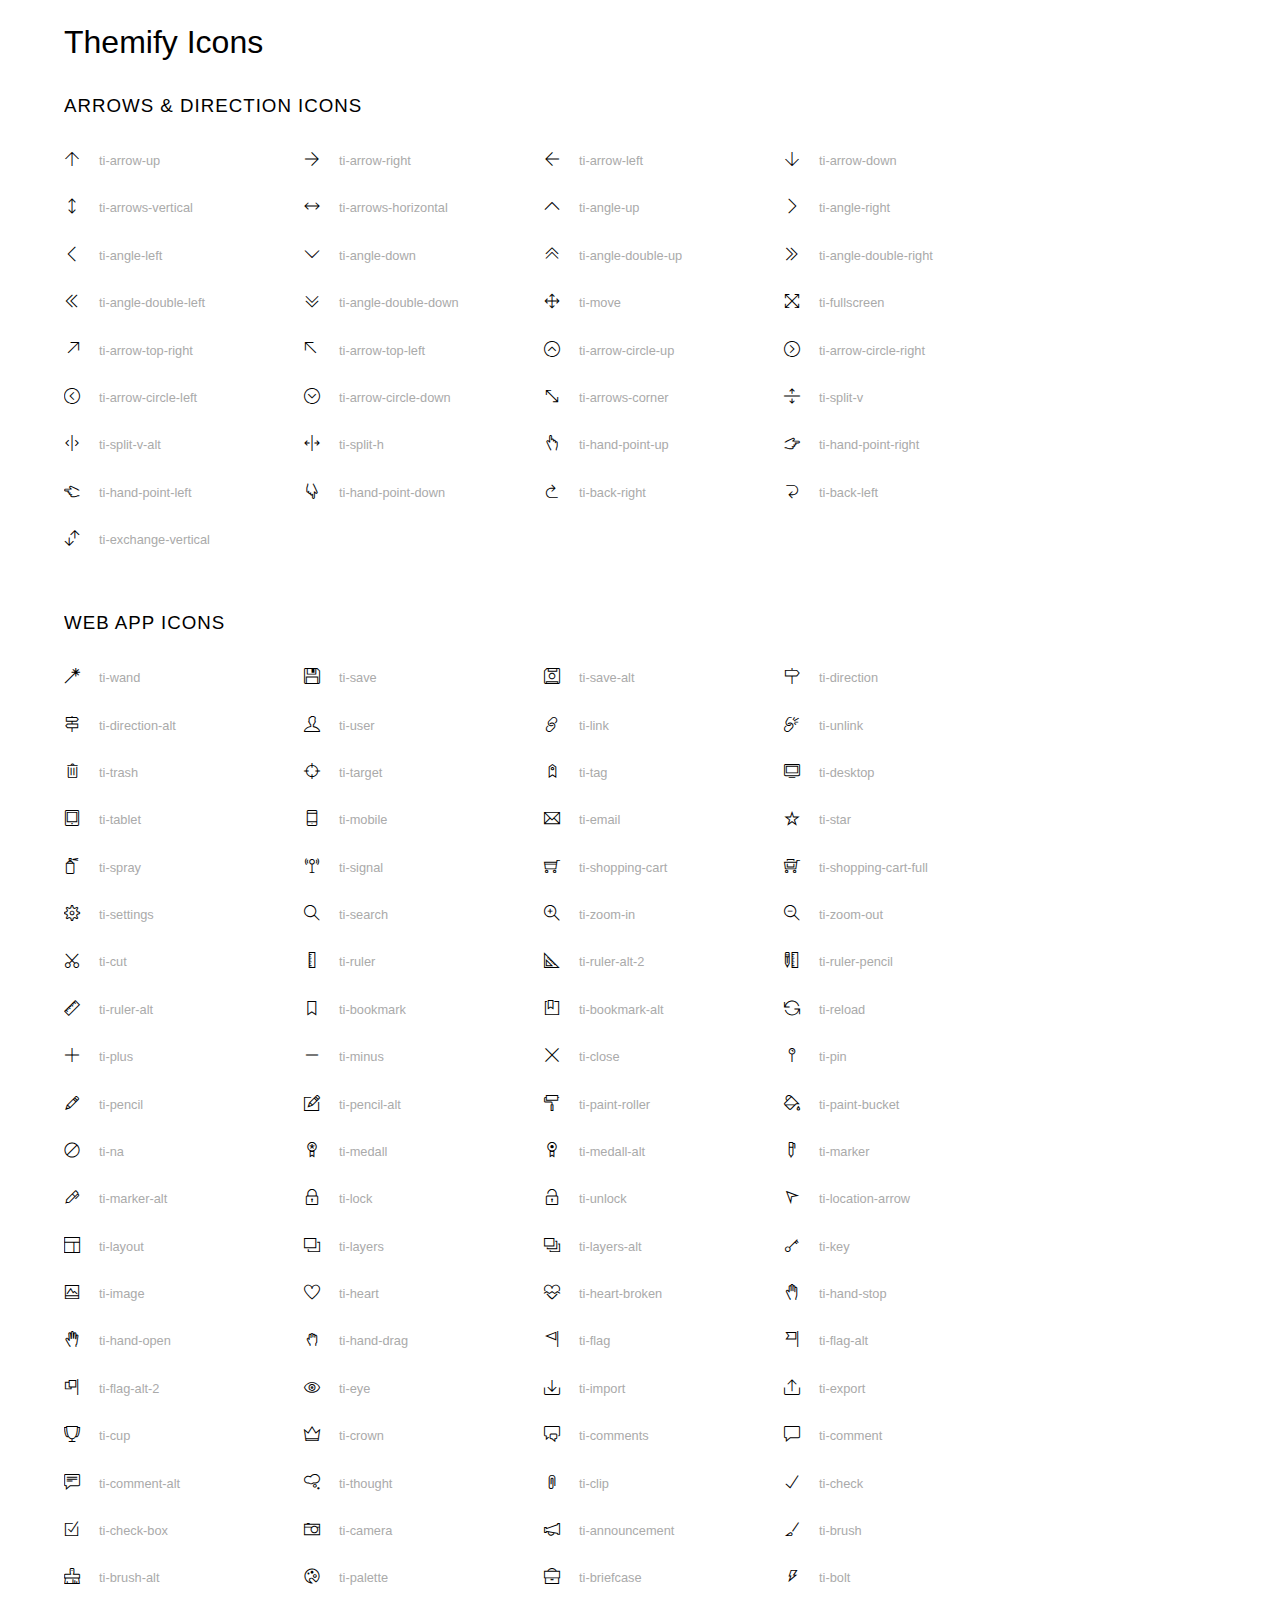
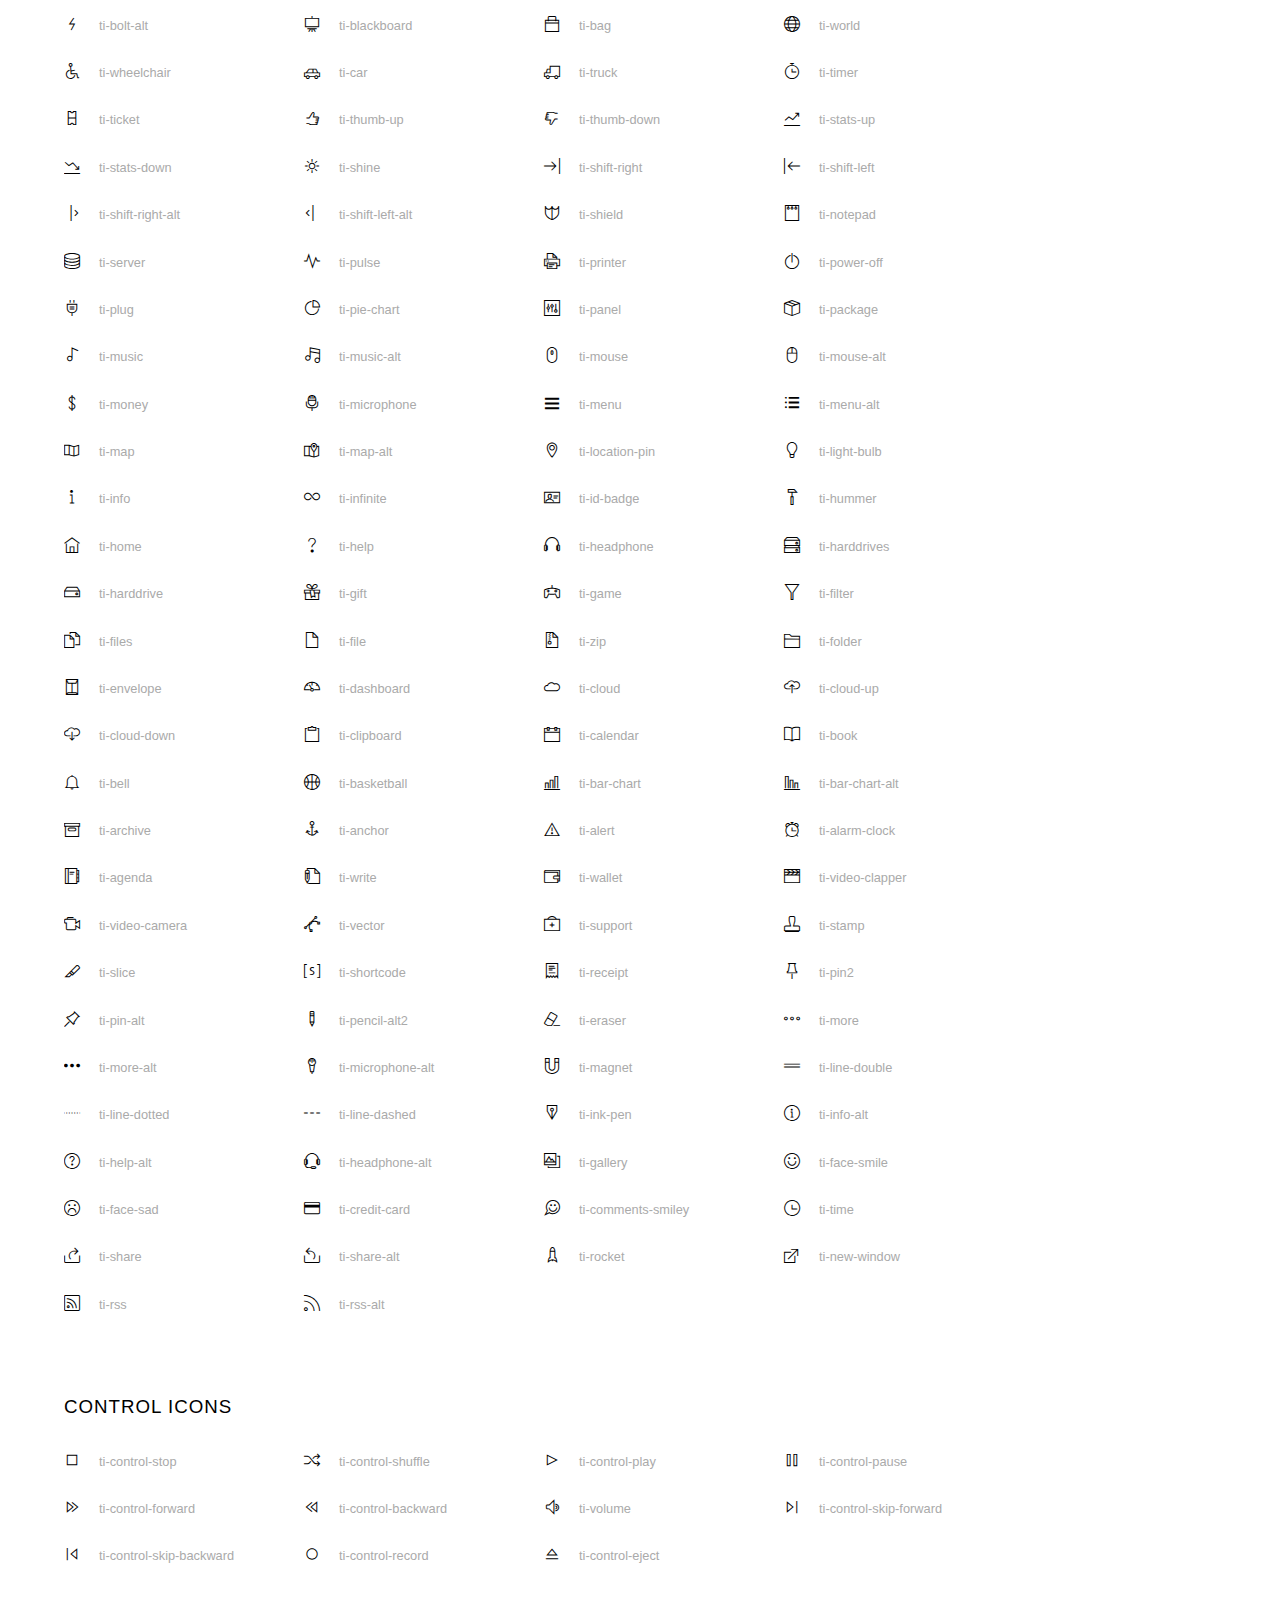
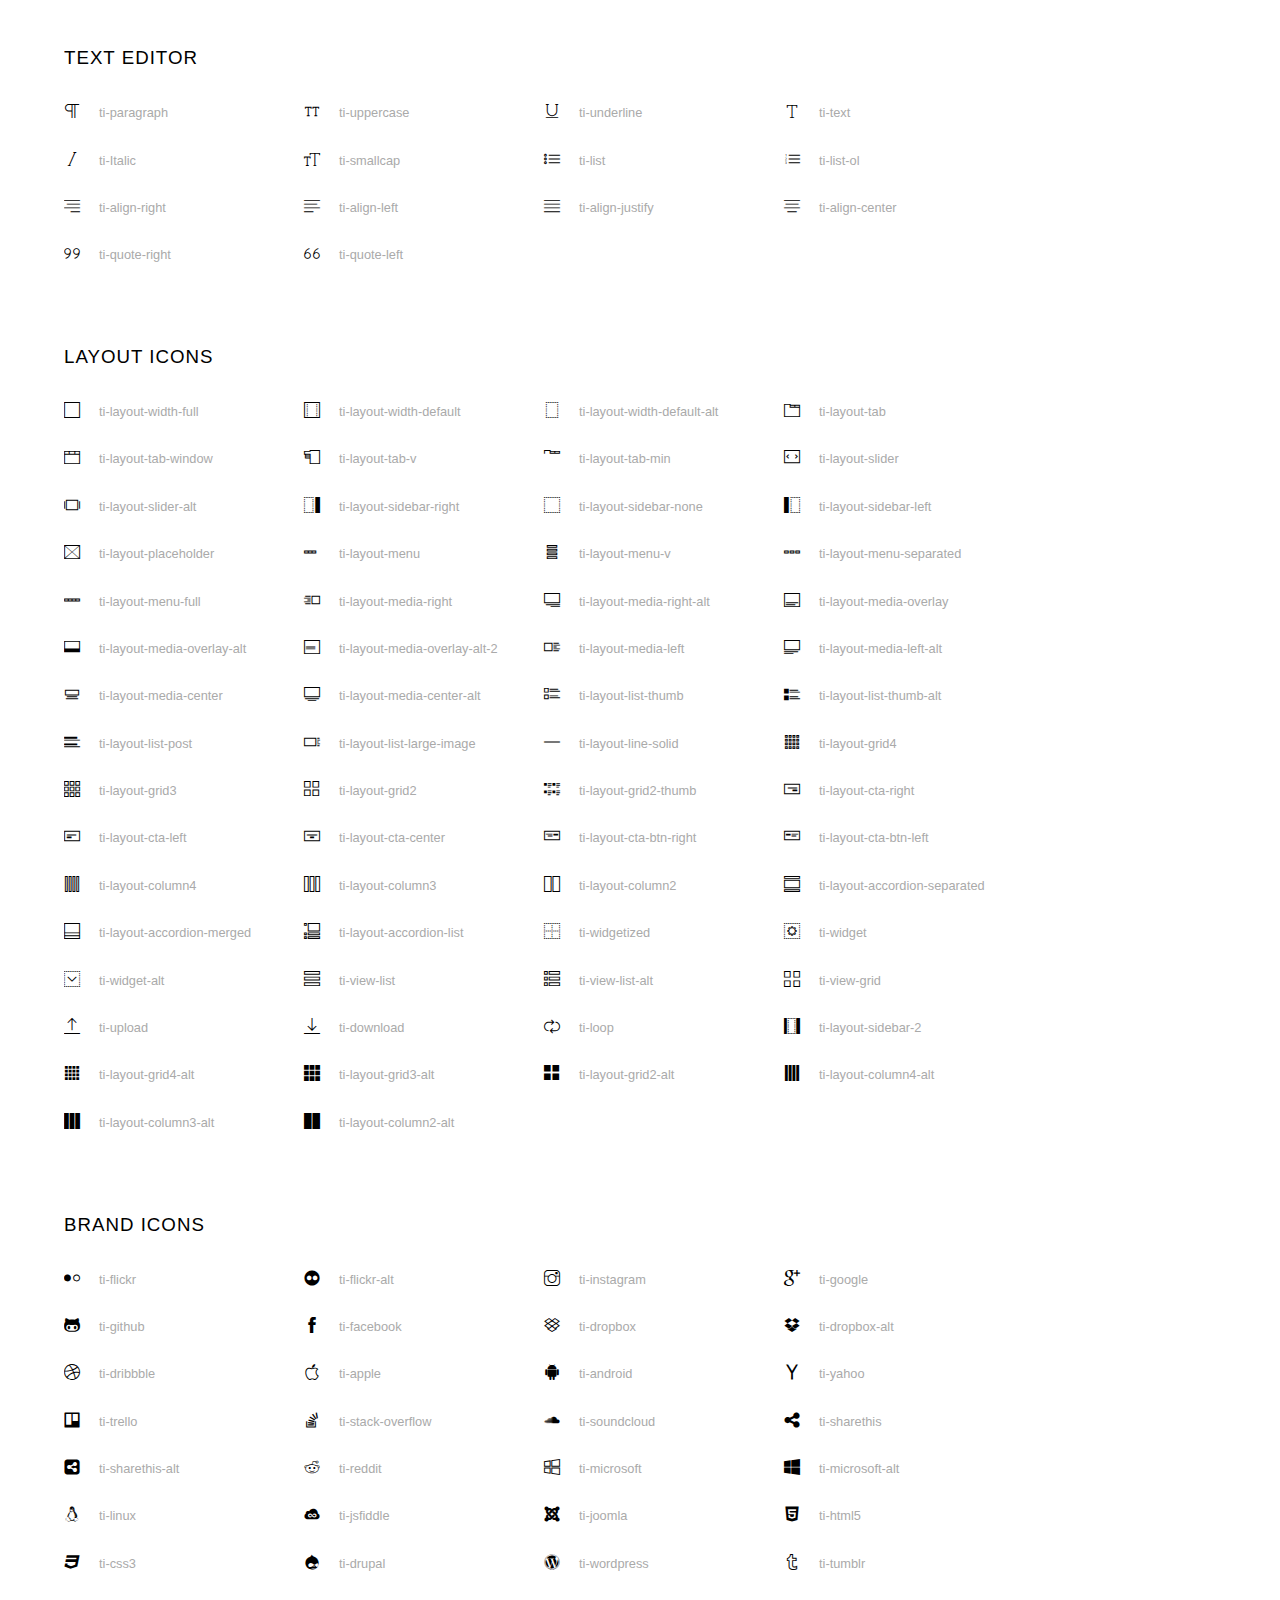
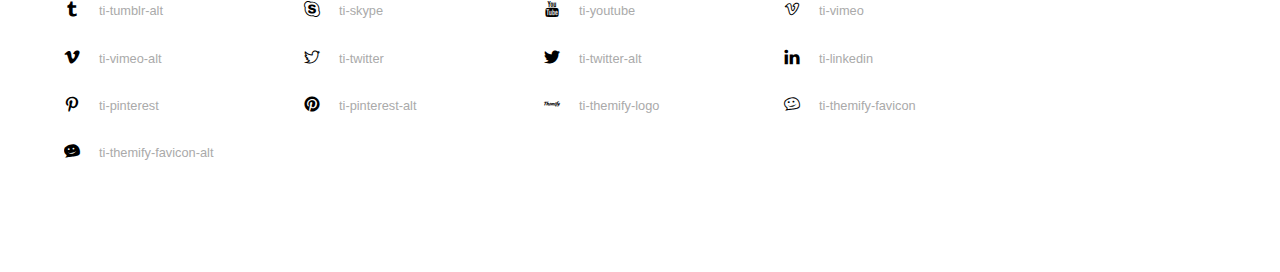
<file: front end/w3-theband/fonts/themify-icons-font/themify-icons/index.html>
<!doctype html>
<html>
<head>
	<meta charset="utf-8">
	<title>Themify Icon Font</title>
	<meta name="viewport" content="width=device-width">
	<link rel="stylesheet" href="demo-files/demo.css">
	<link rel="stylesheet" href="themify-icons.css">
	<!--[if lt IE 8]><!-->
	<link rel="stylesheet" href="ie7/ie7.css">
	<!--<![endif]-->
</head>
<body>
	<h1>Themify Icons</h1>

	<div class="icon-section">

		<div class="icon-section">
			<h3>Arrows &amp; Direction Icons </h3>

			<div class="icon-container">
				<span class="ti-arrow-up"></span><span class="icon-name"> ti-arrow-up</span>
			</div>
			<div class="icon-container">
				<span class="ti-arrow-right"></span><span class="icon-name"> ti-arrow-right</span>
			</div>
			<div class="icon-container">
				<span class="ti-arrow-left"></span><span class="icon-name"> ti-arrow-left</span>
			</div>
			<div class="icon-container">
				<span class="ti-arrow-down"></span><span class="icon-name"> ti-arrow-down</span>
			</div>
			<div class="icon-container">
				<span class="ti-arrows-vertical"></span><span class="icon-name"> ti-arrows-vertical</span>
			</div>
			<div class="icon-container">
				<span class="ti-arrows-horizontal"></span><span class="icon-name"> ti-arrows-horizontal</span>
			</div>
			<div class="icon-container">
				<span class="ti-angle-up"></span><span class="icon-name"> ti-angle-up</span>
			</div>
			<div class="icon-container">
				<span class="ti-angle-right"></span><span class="icon-name"> ti-angle-right</span>
			</div>
			<div class="icon-container">
				<span class="ti-angle-left"></span><span class="icon-name"> ti-angle-left</span>
			</div>
			<div class="icon-container">
				<span class="ti-angle-down"></span><span class="icon-name"> ti-angle-down</span>
			</div>	
			<div class="icon-container">
				<span class="ti-angle-double-up"></span><span class="icon-name"> ti-angle-double-up</span>
			</div>
			<div class="icon-container">
				<span class="ti-angle-double-right"></span><span class="icon-name"> ti-angle-double-right</span>
			</div>
			<div class="icon-container">
				<span class="ti-angle-double-left"></span><span class="icon-name"> ti-angle-double-left</span>
			</div>
			<div class="icon-container">
				<span class="ti-angle-double-down"></span><span class="icon-name"> ti-angle-double-down</span>
			</div>					
			<div class="icon-container">
				<span class="ti-move"></span><span class="icon-name"> ti-move</span>
			</div>
			<div class="icon-container">
				<span class="ti-fullscreen"></span><span class="icon-name"> ti-fullscreen</span>
			</div>
			<div class="icon-container">
				<span class="ti-arrow-top-right"></span><span class="icon-name"> ti-arrow-top-right</span>
			</div>
			<div class="icon-container">
				<span class="ti-arrow-top-left"></span><span class="icon-name"> ti-arrow-top-left</span>
			</div>
			<div class="icon-container">
				<span class="ti-arrow-circle-up"></span><span class="icon-name"> ti-arrow-circle-up</span>
			</div>
			<div class="icon-container">
				<span class="ti-arrow-circle-right"></span><span class="icon-name"> ti-arrow-circle-right</span>
			</div>
			<div class="icon-container">
				<span class="ti-arrow-circle-left"></span><span class="icon-name"> ti-arrow-circle-left</span>
			</div>
			<div class="icon-container">
				<span class="ti-arrow-circle-down"></span><span class="icon-name"> ti-arrow-circle-down</span>
			</div>
			<div class="icon-container">
				<span class="ti-arrows-corner"></span><span class="icon-name"> ti-arrows-corner</span>
			</div>
			<div class="icon-container">
				<span class="ti-split-v"></span><span class="icon-name"> ti-split-v</span>
			</div>

			<div class="icon-container">
				<span class="ti-split-v-alt"></span><span class="icon-name"> ti-split-v-alt</span>
			</div>
			<div class="icon-container">
				<span class="ti-split-h"></span><span class="icon-name"> ti-split-h</span>
			</div>
			<div class="icon-container">
				<span class="ti-hand-point-up"></span><span class="icon-name"> ti-hand-point-up</span>
			</div>
			<div class="icon-container">
				<span class="ti-hand-point-right"></span><span class="icon-name"> ti-hand-point-right</span>
			</div>
			<div class="icon-container">
				<span class="ti-hand-point-left"></span><span class="icon-name"> ti-hand-point-left</span>
			</div>
			<div class="icon-container">
				<span class="ti-hand-point-down"></span><span class="icon-name"> ti-hand-point-down</span>
			</div>
			<div class="icon-container">
				<span class="ti-back-right"></span><span class="icon-name"> ti-back-right</span>
			</div>
			<div class="icon-container">
				<span class="ti-back-left"></span><span class="icon-name"> ti-back-left</span>
			</div>
			<div class="icon-container">
				<span class="ti-exchange-vertical"></span><span class="icon-name"> ti-exchange-vertical</span>
			</div>

		</div> <!-- Arrows Icons -->



		<h3>Web App Icons</h3>
		
		<div class="icon-section">

			<div class="icon-container">
				<span class="ti-wand"></span><span class="icon-name"> ti-wand</span>
			</div>
			<div class="icon-container">
				<span class="ti-save"></span><span class="icon-name"> ti-save</span>
			</div>
			<div class="icon-container">
				<span class="ti-save-alt"></span><span class="icon-name"> ti-save-alt</span>
			</div>

			<div class="icon-container">
				<span class="ti-direction"></span><span class="icon-name"> ti-direction</span>
			</div>
			<div class="icon-container">
				<span class="ti-direction-alt"></span><span class="icon-name"> ti-direction-alt</span>
			</div>
			<div class="icon-container">
				<span class="ti-user"></span><span class="icon-name"> ti-user</span>
			</div>
			<div class="icon-container">
				<span class="ti-link"></span><span class="icon-name"> ti-link</span>
			</div>
			<div class="icon-container">
				<span class="ti-unlink"></span><span class="icon-name"> ti-unlink</span>
			</div>
			<div class="icon-container">
				<span class="ti-trash"></span><span class="icon-name"> ti-trash</span>
			</div>
			<div class="icon-container">
				<span class="ti-target"></span><span class="icon-name"> ti-target</span>
			</div>
			<div class="icon-container">
				<span class="ti-tag"></span><span class="icon-name"> ti-tag</span>
			</div>
			<div class="icon-container">
				<span class="ti-desktop"></span><span class="icon-name"> ti-desktop</span>
			</div>
			<div class="icon-container">
				<span class="ti-tablet"></span><span class="icon-name"> ti-tablet</span>
			</div>
			<div class="icon-container">
				<span class="ti-mobile"></span><span class="icon-name"> ti-mobile</span>
			</div>
			<div class="icon-container">
				<span class="ti-email"></span><span class="icon-name"> ti-email</span>
			</div>	
			<div class="icon-container">
				<span class="ti-star"></span><span class="icon-name"> ti-star</span>
			</div>
			<div class="icon-container">
				<span class="ti-spray"></span><span class="icon-name"> ti-spray</span>
			</div>
			<div class="icon-container">
				<span class="ti-signal"></span><span class="icon-name"> ti-signal</span>
			</div>
			<div class="icon-container">
				<span class="ti-shopping-cart"></span><span class="icon-name"> ti-shopping-cart</span>
			</div>
			<div class="icon-container">
				<span class="ti-shopping-cart-full"></span><span class="icon-name"> ti-shopping-cart-full</span>
			</div>
			<div class="icon-container">
				<span class="ti-settings"></span><span class="icon-name"> ti-settings</span>
			</div>
			<div class="icon-container">
				<span class="ti-search"></span><span class="icon-name"> ti-search</span>
			</div>
			<div class="icon-container">
				<span class="ti-zoom-in"></span><span class="icon-name"> ti-zoom-in</span>
			</div>
			<div class="icon-container">
				<span class="ti-zoom-out"></span><span class="icon-name"> ti-zoom-out</span>
			</div>
			<div class="icon-container">
				<span class="ti-cut"></span><span class="icon-name"> ti-cut</span>
			</div>
			<div class="icon-container">
				<span class="ti-ruler"></span><span class="icon-name"> ti-ruler</span>
			</div>
			<div class="icon-container">
				<span class="ti-ruler-alt-2"></span><span class="icon-name"> ti-ruler-alt-2</span>
			</div>			
			<div class="icon-container">
				<span class="ti-ruler-pencil"></span><span class="icon-name"> ti-ruler-pencil</span>
			</div>
			<div class="icon-container">
				<span class="ti-ruler-alt"></span><span class="icon-name"> ti-ruler-alt</span>
			</div>
			<div class="icon-container">
				<span class="ti-bookmark"></span><span class="icon-name"> ti-bookmark</span>
			</div>
			<div class="icon-container">
				<span class="ti-bookmark-alt"></span><span class="icon-name"> ti-bookmark-alt</span>
			</div>
			<div class="icon-container">
				<span class="ti-reload"></span><span class="icon-name"> ti-reload</span>
			</div>
			<div class="icon-container">
				<span class="ti-plus"></span><span class="icon-name"> ti-plus</span>
			</div>
			<div class="icon-container">
				<span class="ti-minus"></span><span class="icon-name"> ti-minus</span>
			</div>
			<div class="icon-container">
				<span class="ti-close"></span><span class="icon-name"> ti-close</span>
			</div>			
			<div class="icon-container">
				<span class="ti-pin"></span><span class="icon-name"> ti-pin</span>
			</div>
			<div class="icon-container">
				<span class="ti-pencil"></span><span class="icon-name"> ti-pencil</span>
			</div>
					
		  	<div class="icon-container">
				<span class="ti-pencil-alt"></span><span class="icon-name"> ti-pencil-alt</span>
			</div>
			<div class="icon-container">
				<span class="ti-paint-roller"></span><span class="icon-name"> ti-paint-roller</span>
			</div>
			<div class="icon-container">
				<span class="ti-paint-bucket"></span><span class="icon-name"> ti-paint-bucket</span>
			</div>
			<div class="icon-container">
				<span class="ti-na"></span><span class="icon-name"> ti-na</span>
			</div>
			<div class="icon-container">
				<span class="ti-medall"></span><span class="icon-name"> ti-medall</span>
			</div>
			<div class="icon-container">
				<span class="ti-medall-alt"></span><span class="icon-name"> ti-medall-alt</span>
			</div>
			<div class="icon-container">
				<span class="ti-marker"></span><span class="icon-name"> ti-marker</span>
			</div>
			<div class="icon-container">
				<span class="ti-marker-alt"></span><span class="icon-name"> ti-marker-alt</span>
			</div>

			<div class="icon-container">
				<span class="ti-lock"></span><span class="icon-name"> ti-lock</span>
			</div>
			<div class="icon-container">
				<span class="ti-unlock"></span><span class="icon-name"> ti-unlock</span>
			</div>
			<div class="icon-container">
				<span class="ti-location-arrow"></span><span class="icon-name"> ti-location-arrow</span>
			</div>
			<div class="icon-container">
				<span class="ti-layout"></span><span class="icon-name"> ti-layout</span>
			</div>
			<div class="icon-container">
				<span class="ti-layers"></span><span class="icon-name"> ti-layers</span>
			</div>
			<div class="icon-container">
				<span class="ti-layers-alt"></span><span class="icon-name"> ti-layers-alt</span>
			</div>
			<div class="icon-container">
				<span class="ti-key"></span><span class="icon-name"> ti-key</span>
			</div>
			<div class="icon-container">
				<span class="ti-image"></span><span class="icon-name"> ti-image</span>
			</div>
			<div class="icon-container">
				<span class="ti-heart"></span><span class="icon-name"> ti-heart</span>
			</div>
			<div class="icon-container">
				<span class="ti-heart-broken"></span><span class="icon-name"> ti-heart-broken</span>
			</div>
			<div class="icon-container">
				<span class="ti-hand-stop"></span><span class="icon-name"> ti-hand-stop</span>
			</div>
			<div class="icon-container">
				<span class="ti-hand-open"></span><span class="icon-name"> ti-hand-open</span>
			</div>
			<div class="icon-container">
				<span class="ti-hand-drag"></span><span class="icon-name"> ti-hand-drag</span>
			</div>
			<div class="icon-container">
				<span class="ti-flag"></span><span class="icon-name"> ti-flag</span>
			</div>
			<div class="icon-container">
				<span class="ti-flag-alt"></span><span class="icon-name"> ti-flag-alt</span>
			</div>
			<div class="icon-container">
				<span class="ti-flag-alt-2"></span><span class="icon-name"> ti-flag-alt-2</span>
			</div>
			<div class="icon-container">
				<span class="ti-eye"></span><span class="icon-name"> ti-eye</span>
			</div>
			<div class="icon-container">
				<span class="ti-import"></span><span class="icon-name"> ti-import</span>
			</div>			
			<div class="icon-container">
				<span class="ti-export"></span><span class="icon-name"> ti-export</span>
			</div>
			<div class="icon-container">
				<span class="ti-cup"></span><span class="icon-name"> ti-cup</span>
			</div>
			<div class="icon-container">
				<span class="ti-crown"></span><span class="icon-name"> ti-crown</span>
			</div>
			<div class="icon-container">
				<span class="ti-comments"></span><span class="icon-name"> ti-comments</span>
			</div>
			<div class="icon-container">
				<span class="ti-comment"></span><span class="icon-name"> ti-comment</span>
			</div>
			<div class="icon-container">
				<span class="ti-comment-alt"></span><span class="icon-name"> ti-comment-alt</span>
			</div>
			<div class="icon-container">
				<span class="ti-thought"></span><span class="icon-name"> ti-thought</span>
			</div>			
			<div class="icon-container">
				<span class="ti-clip"></span><span class="icon-name"> ti-clip</span>
			</div>

			<div class="icon-container">
				<span class="ti-check"></span><span class="icon-name"> ti-check</span>
			</div>
			<div class="icon-container">
				<span class="ti-check-box"></span><span class="icon-name"> ti-check-box</span>
			</div>
			<div class="icon-container">
				<span class="ti-camera"></span><span class="icon-name"> ti-camera</span>
			</div>
			<div class="icon-container">
				<span class="ti-announcement"></span><span class="icon-name"> ti-announcement</span>
			</div>
			<div class="icon-container">
				<span class="ti-brush"></span><span class="icon-name"> ti-brush</span>
			</div>
			<div class="icon-container">
				<span class="ti-brush-alt"></span><span class="icon-name"> ti-brush-alt</span>
			</div>
			<div class="icon-container">
				<span class="ti-palette"></span><span class="icon-name"> ti-palette</span>
			</div>			
			<div class="icon-container">
				<span class="ti-briefcase"></span><span class="icon-name"> ti-briefcase</span>
			</div>
			<div class="icon-container">
				<span class="ti-bolt"></span><span class="icon-name"> ti-bolt</span>
			</div>
			<div class="icon-container">
				<span class="ti-bolt-alt"></span><span class="icon-name"> ti-bolt-alt</span>
			</div>
			<div class="icon-container">
				<span class="ti-blackboard"></span><span class="icon-name"> ti-blackboard</span>
			</div>
			<div class="icon-container">
				<span class="ti-bag"></span><span class="icon-name"> ti-bag</span>
			</div>
			<div class="icon-container">
				<span class="ti-world"></span><span class="icon-name"> ti-world</span>
			</div>
			<div class="icon-container">
				<span class="ti-wheelchair"></span><span class="icon-name"> ti-wheelchair</span>
			</div>
			<div class="icon-container">
				<span class="ti-car"></span><span class="icon-name"> ti-car</span>
			</div>
			<div class="icon-container">
				<span class="ti-truck"></span><span class="icon-name"> ti-truck</span>
			</div>
			<div class="icon-container">
				<span class="ti-timer"></span><span class="icon-name"> ti-timer</span>
			</div>
			<div class="icon-container">
				<span class="ti-ticket"></span><span class="icon-name"> ti-ticket</span>
			</div>
			<div class="icon-container">
				<span class="ti-thumb-up"></span><span class="icon-name"> ti-thumb-up</span>
			</div>
			<div class="icon-container">
				<span class="ti-thumb-down"></span><span class="icon-name"> ti-thumb-down</span>
			</div>

			<div class="icon-container">
				<span class="ti-stats-up"></span><span class="icon-name"> ti-stats-up</span>
			</div>
			<div class="icon-container">
				<span class="ti-stats-down"></span><span class="icon-name"> ti-stats-down</span>
			</div>
			<div class="icon-container">
				<span class="ti-shine"></span><span class="icon-name"> ti-shine</span>
			</div>
			<div class="icon-container">
				<span class="ti-shift-right"></span><span class="icon-name"> ti-shift-right</span>
			</div>
			<div class="icon-container">
				<span class="ti-shift-left"></span><span class="icon-name"> ti-shift-left</span>
			</div>

			<div class="icon-container">
				<span class="ti-shift-right-alt"></span><span class="icon-name"> ti-shift-right-alt</span>
			</div>
			<div class="icon-container">
				<span class="ti-shift-left-alt"></span><span class="icon-name"> ti-shift-left-alt</span>
			</div>
			<div class="icon-container">
				<span class="ti-shield"></span><span class="icon-name"> ti-shield</span>
			</div>
			<div class="icon-container">
				<span class="ti-notepad"></span><span class="icon-name"> ti-notepad</span>
			</div>
			<div class="icon-container">
				<span class="ti-server"></span><span class="icon-name"> ti-server</span>
			</div>

			<div class="icon-container">
				<span class="ti-pulse"></span><span class="icon-name"> ti-pulse</span>
			</div>
			<div class="icon-container">
				<span class="ti-printer"></span><span class="icon-name"> ti-printer</span>
			</div>
			<div class="icon-container">
				<span class="ti-power-off"></span><span class="icon-name"> ti-power-off</span>
			</div>
			<div class="icon-container">
				<span class="ti-plug"></span><span class="icon-name"> ti-plug</span>
			</div>
			<div class="icon-container">
				<span class="ti-pie-chart"></span><span class="icon-name"> ti-pie-chart</span>
			</div>

			<div class="icon-container">
				<span class="ti-panel"></span><span class="icon-name"> ti-panel</span>
			</div>
			<div class="icon-container">
				<span class="ti-package"></span><span class="icon-name"> ti-package</span>
			</div>
			<div class="icon-container">
				<span class="ti-music"></span><span class="icon-name"> ti-music</span>
			</div>
			<div class="icon-container">
				<span class="ti-music-alt"></span><span class="icon-name"> ti-music-alt</span>
			</div>
			<div class="icon-container">
				<span class="ti-mouse"></span><span class="icon-name"> ti-mouse</span>
			</div>
			<div class="icon-container">
				<span class="ti-mouse-alt"></span><span class="icon-name"> ti-mouse-alt</span>
			</div>
			<div class="icon-container">
				<span class="ti-money"></span><span class="icon-name"> ti-money</span>
			</div>
			<div class="icon-container">
				<span class="ti-microphone"></span><span class="icon-name"> ti-microphone</span>
			</div>
			<div class="icon-container">
				<span class="ti-menu"></span><span class="icon-name"> ti-menu</span>
			</div>
			<div class="icon-container">
				<span class="ti-menu-alt"></span><span class="icon-name"> ti-menu-alt</span>
			</div>
			<div class="icon-container">
				<span class="ti-map"></span><span class="icon-name"> ti-map</span>
			</div>
			<div class="icon-container">
				<span class="ti-map-alt"></span><span class="icon-name"> ti-map-alt</span>
			</div>

			<div class="icon-container">
				<span class="ti-location-pin"></span><span class="icon-name"> ti-location-pin</span>
			</div>

			<div class="icon-container">
				<span class="ti-light-bulb"></span><span class="icon-name"> ti-light-bulb</span>
			</div>
			<div class="icon-container">
				<span class="ti-info"></span><span class="icon-name"> ti-info</span>
			</div>
			<div class="icon-container">
				<span class="ti-infinite"></span><span class="icon-name"> ti-infinite</span>
			</div>
			<div class="icon-container">
				<span class="ti-id-badge"></span><span class="icon-name"> ti-id-badge</span>
			</div>
			<div class="icon-container">
				<span class="ti-hummer"></span><span class="icon-name"> ti-hummer</span>
			</div>
			<div class="icon-container">
				<span class="ti-home"></span><span class="icon-name"> ti-home</span>
			</div>
			<div class="icon-container">
				<span class="ti-help"></span><span class="icon-name"> ti-help</span>
			</div>
			<div class="icon-container">
				<span class="ti-headphone"></span><span class="icon-name"> ti-headphone</span>
			</div>
			<div class="icon-container">
				<span class="ti-harddrives"></span><span class="icon-name"> ti-harddrives</span>
			</div>
			<div class="icon-container">
				<span class="ti-harddrive"></span><span class="icon-name"> ti-harddrive</span>
			</div>
			<div class="icon-container">
				<span class="ti-gift"></span><span class="icon-name"> ti-gift</span>
			</div>
			<div class="icon-container">
				<span class="ti-game"></span><span class="icon-name"> ti-game</span>
			</div>
			<div class="icon-container">
				<span class="ti-filter"></span><span class="icon-name"> ti-filter</span>
			</div>
			<div class="icon-container">
				<span class="ti-files"></span><span class="icon-name"> ti-files</span>
			</div>
			<div class="icon-container">
				<span class="ti-file"></span><span class="icon-name"> ti-file</span>
			</div>
			<div class="icon-container">
				<span class="ti-zip"></span><span class="icon-name"> ti-zip</span>
			</div>
			<div class="icon-container">
				<span class="ti-folder"></span><span class="icon-name"> ti-folder</span>
			</div>			
			<div class="icon-container">
				<span class="ti-envelope"></span><span class="icon-name"> ti-envelope</span>
			</div>


			<div class="icon-container">
				<span class="ti-dashboard"></span><span class="icon-name"> ti-dashboard</span>
			</div>
			<div class="icon-container">
				<span class="ti-cloud"></span><span class="icon-name"> ti-cloud</span>
			</div>
			<div class="icon-container">
				<span class="ti-cloud-up"></span><span class="icon-name"> ti-cloud-up</span>
			</div>
			<div class="icon-container">
				<span class="ti-cloud-down"></span><span class="icon-name"> ti-cloud-down</span>
			</div>
			<div class="icon-container">
				<span class="ti-clipboard"></span><span class="icon-name"> ti-clipboard</span>
			</div>
			<div class="icon-container">
				<span class="ti-calendar"></span><span class="icon-name"> ti-calendar</span>
			</div>
			<div class="icon-container">
				<span class="ti-book"></span><span class="icon-name"> ti-book</span>
			</div>
			<div class="icon-container">
				<span class="ti-bell"></span><span class="icon-name"> ti-bell</span>
			</div>
			<div class="icon-container">
				<span class="ti-basketball"></span><span class="icon-name"> ti-basketball</span>
			</div>
			<div class="icon-container">
				<span class="ti-bar-chart"></span><span class="icon-name"> ti-bar-chart</span>
			</div>
			<div class="icon-container">
				<span class="ti-bar-chart-alt"></span><span class="icon-name"> ti-bar-chart-alt</span>
			</div>


			<div class="icon-container">
				<span class="ti-archive"></span><span class="icon-name"> ti-archive</span>
			</div>
			<div class="icon-container">
				<span class="ti-anchor"></span><span class="icon-name"> ti-anchor</span>
			</div>

			<div class="icon-container">
				<span class="ti-alert"></span><span class="icon-name"> ti-alert</span>
			</div>
			<div class="icon-container">
				<span class="ti-alarm-clock"></span><span class="icon-name"> ti-alarm-clock</span>
			</div>
			<div class="icon-container">
				<span class="ti-agenda"></span><span class="icon-name"> ti-agenda</span>
			</div>
			<div class="icon-container">
				<span class="ti-write"></span><span class="icon-name"> ti-write</span>
			</div>

			<div class="icon-container">
				<span class="ti-wallet"></span><span class="icon-name"> ti-wallet</span>
			</div>
			<div class="icon-container">
				<span class="ti-video-clapper"></span><span class="icon-name"> ti-video-clapper</span>
			</div>
			<div class="icon-container">
				<span class="ti-video-camera"></span><span class="icon-name"> ti-video-camera</span>
			</div>
			<div class="icon-container">
				<span class="ti-vector"></span><span class="icon-name"> ti-vector</span>
			</div>

			<div class="icon-container">
				<span class="ti-support"></span><span class="icon-name"> ti-support</span>
			</div>
			<div class="icon-container">
				<span class="ti-stamp"></span><span class="icon-name"> ti-stamp</span>
			</div>
			<div class="icon-container">
				<span class="ti-slice"></span><span class="icon-name"> ti-slice</span>
			</div>
			<div class="icon-container">
				<span class="ti-shortcode"></span><span class="icon-name"> ti-shortcode</span>
			</div>
			<div class="icon-container">
				<span class="ti-receipt"></span><span class="icon-name"> ti-receipt</span>
			</div>
			<div class="icon-container">
				<span class="ti-pin2"></span><span class="icon-name"> ti-pin2</span>
			</div>
			<div class="icon-container">
				<span class="ti-pin-alt"></span><span class="icon-name"> ti-pin-alt</span>
			</div>
			<div class="icon-container">
				<span class="ti-pencil-alt2"></span><span class="icon-name"> ti-pencil-alt2</span>
			</div>
			<div class="icon-container">
				<span class="ti-eraser"></span><span class="icon-name"> ti-eraser</span>
			</div>			
			<div class="icon-container">
				<span class="ti-more"></span><span class="icon-name"> ti-more</span>
			</div>
			<div class="icon-container">
				<span class="ti-more-alt"></span><span class="icon-name"> ti-more-alt</span>
			</div>
			<div class="icon-container">
				<span class="ti-microphone-alt"></span><span class="icon-name"> ti-microphone-alt</span>
			</div>
			<div class="icon-container">
				<span class="ti-magnet"></span><span class="icon-name"> ti-magnet</span>
			</div>
			<div class="icon-container">
				<span class="ti-line-double"></span><span class="icon-name"> ti-line-double</span>
			</div>
			<div class="icon-container">
				<span class="ti-line-dotted"></span><span class="icon-name"> ti-line-dotted</span>
			</div>
			<div class="icon-container">
				<span class="ti-line-dashed"></span><span class="icon-name"> ti-line-dashed</span>
			</div>

			<div class="icon-container">
				<span class="ti-ink-pen"></span><span class="icon-name"> ti-ink-pen</span>
			</div>
			<div class="icon-container">
				<span class="ti-info-alt"></span><span class="icon-name"> ti-info-alt</span>
			</div>
			<div class="icon-container">
				<span class="ti-help-alt"></span><span class="icon-name"> ti-help-alt</span>
			</div>
			<div class="icon-container">
				<span class="ti-headphone-alt"></span><span class="icon-name"> ti-headphone-alt</span>
			</div>

			<div class="icon-container">
				<span class="ti-gallery"></span><span class="icon-name"> ti-gallery</span>
			</div>
			<div class="icon-container">
				<span class="ti-face-smile"></span><span class="icon-name"> ti-face-smile</span>
			</div>
			<div class="icon-container">
				<span class="ti-face-sad"></span><span class="icon-name"> ti-face-sad</span>
			</div>
			<div class="icon-container">
				<span class="ti-credit-card"></span><span class="icon-name"> ti-credit-card</span>
			</div>
			<div class="icon-container">
				<span class="ti-comments-smiley"></span><span class="icon-name"> ti-comments-smiley</span>
			</div>
			<div class="icon-container">
				<span class="ti-time"></span><span class="icon-name"> ti-time</span>
			</div>
			<div class="icon-container">
				<span class="ti-share"></span><span class="icon-name"> ti-share</span>
			</div>
			<div class="icon-container">
				<span class="ti-share-alt"></span><span class="icon-name"> ti-share-alt</span>
			</div>
			<div class="icon-container">
				<span class="ti-rocket"></span><span class="icon-name"> ti-rocket</span>
			</div>

			<div class="icon-container">
				<span class="ti-new-window"></span><span class="icon-name"> ti-new-window</span>
			</div>

			<div class="icon-container">
				<span class="ti-rss"></span><span class="icon-name"> ti-rss</span>
			</div>

			<div class="icon-container">
				<span class="ti-rss-alt"></span><span class="icon-name"> ti-rss-alt</span>
			</div>
			
		</div><!-- Web App Icons -->


		<div class="icon-section">
			<h3>Control Icons</h3>
			<div class="icon-container">
				<span class="ti-control-stop"></span><span class="icon-name"> ti-control-stop</span>
			</div>
			<div class="icon-container">
				<span class="ti-control-shuffle"></span><span class="icon-name"> ti-control-shuffle</span>
			</div>
			<div class="icon-container">
				<span class="ti-control-play"></span><span class="icon-name"> ti-control-play</span>
			</div>
			<div class="icon-container">
				<span class="ti-control-pause"></span><span class="icon-name"> ti-control-pause</span>
			</div>
			<div class="icon-container">
				<span class="ti-control-forward"></span><span class="icon-name"> ti-control-forward</span>
			</div>
			<div class="icon-container">
				<span class="ti-control-backward"></span><span class="icon-name"> ti-control-backward</span>
			</div>	
			<div class="icon-container">
				<span class="ti-volume"></span><span class="icon-name"> ti-volume</span>
			</div>
			<div class="icon-container">
				<span class="ti-control-skip-forward"></span><span class="icon-name"> ti-control-skip-forward</span>
			</div>
			<div class="icon-container">
				<span class="ti-control-skip-backward"></span><span class="icon-name"> ti-control-skip-backward</span>
			</div>
			<div class="icon-container">
				<span class="ti-control-record"></span><span class="icon-name"> ti-control-record</span>
			</div>
			<div class="icon-container">
				<span class="ti-control-eject"></span><span class="icon-name"> ti-control-eject</span>
			</div>			
		</div> <!-- Control Icons -->


		<div class="icon-section">
			<h3>Text Editor</h3>

			<div class="icon-container">
				<span class="ti-paragraph"></span><span class="icon-name"> ti-paragraph</span>
			</div>
			<div class="icon-container">
				<span class="ti-uppercase"></span><span class="icon-name"> ti-uppercase</span>
			</div>

			<div class="icon-container">
				<span class="ti-underline"></span><span class="icon-name"> ti-underline</span>
			</div>
			<div class="icon-container">
				<span class="ti-text"></span><span class="icon-name"> ti-text</span>
			</div>
			<div class="icon-container">
				<span class="ti-Italic"></span><span class="icon-name"> ti-Italic</span>
			</div>
			<div class="icon-container">
				<span class="ti-smallcap"></span><span class="icon-name"> ti-smallcap</span>
			</div>
			<div class="icon-container">
				<span class="ti-list"></span><span class="icon-name"> ti-list</span>
			</div>
			<div class="icon-container">
				<span class="ti-list-ol"></span><span class="icon-name"> ti-list-ol</span>
			</div>
			<div class="icon-container">
				<span class="ti-align-right"></span><span class="icon-name"> ti-align-right</span>
			</div>
			<div class="icon-container">
				<span class="ti-align-left"></span><span class="icon-name"> ti-align-left</span>
			</div>
			<div class="icon-container">
				<span class="ti-align-justify"></span><span class="icon-name"> ti-align-justify</span>
			</div>
			<div class="icon-container">
				<span class="ti-align-center"></span><span class="icon-name"> ti-align-center</span>
			</div>
			<div class="icon-container">
				<span class="ti-quote-right"></span><span class="icon-name"> ti-quote-right</span>
			</div>
			<div class="icon-container">
				<span class="ti-quote-left"></span><span class="icon-name"> ti-quote-left</span>
			</div>

		</div> <!-- Text Editor -->



		<div class="icon-section">
			<h3>Layout Icons</h3>
			<div class="icon-container">
				<span class="ti-layout-width-full"></span><span class="icon-name"> ti-layout-width-full</span>
			</div>
			<div class="icon-container">
				<span class="ti-layout-width-default"></span><span class="icon-name"> ti-layout-width-default</span>
			</div>
			<div class="icon-container">
				<span class="ti-layout-width-default-alt"></span><span class="icon-name"> ti-layout-width-default-alt</span>
			</div>
			<div class="icon-container">
				<span class="ti-layout-tab"></span><span class="icon-name"> ti-layout-tab</span>
			</div>
			<div class="icon-container">
				<span class="ti-layout-tab-window"></span><span class="icon-name"> ti-layout-tab-window</span>
			</div>
			<div class="icon-container">
				<span class="ti-layout-tab-v"></span><span class="icon-name"> ti-layout-tab-v</span>
			</div>
			<div class="icon-container">
				<span class="ti-layout-tab-min"></span><span class="icon-name"> ti-layout-tab-min</span>
			</div>
			<div class="icon-container">
				<span class="ti-layout-slider"></span><span class="icon-name"> ti-layout-slider</span>
			</div>
			<div class="icon-container">
				<span class="ti-layout-slider-alt"></span><span class="icon-name"> ti-layout-slider-alt</span>
			</div>
			<div class="icon-container">
				<span class="ti-layout-sidebar-right"></span><span class="icon-name"> ti-layout-sidebar-right</span>
			</div>
			<div class="icon-container">
				<span class="ti-layout-sidebar-none"></span><span class="icon-name"> ti-layout-sidebar-none</span>
			</div>
			<div class="icon-container">
				<span class="ti-layout-sidebar-left"></span><span class="icon-name"> ti-layout-sidebar-left</span>
			</div>
			<div class="icon-container">
				<span class="ti-layout-placeholder"></span><span class="icon-name"> ti-layout-placeholder</span>
			</div>
			<div class="icon-container">
				<span class="ti-layout-menu"></span><span class="icon-name"> ti-layout-menu</span>
			</div>
			<div class="icon-container">
				<span class="ti-layout-menu-v"></span><span class="icon-name"> ti-layout-menu-v</span>
			</div>
			<div class="icon-container">
				<span class="ti-layout-menu-separated"></span><span class="icon-name"> ti-layout-menu-separated</span>
			</div>
			<div class="icon-container">
				<span class="ti-layout-menu-full"></span><span class="icon-name"> ti-layout-menu-full</span>
			</div>
			<div class="icon-container">
				<span class="ti-layout-media-right"></span><span class="icon-name"> ti-layout-media-right</span>
			</div>
			<div class="icon-container">
				<span class="ti-layout-media-right-alt"></span><span class="icon-name"> ti-layout-media-right-alt</span>
			</div>
			<div class="icon-container">
				<span class="ti-layout-media-overlay"></span><span class="icon-name"> ti-layout-media-overlay</span>
			</div>
			<div class="icon-container">
				<span class="ti-layout-media-overlay-alt"></span><span class="icon-name"> ti-layout-media-overlay-alt</span>
			</div>
			<div class="icon-container">
				<span class="ti-layout-media-overlay-alt-2"></span><span class="icon-name"> ti-layout-media-overlay-alt-2</span>
			</div>
			<div class="icon-container">
				<span class="ti-layout-media-left"></span><span class="icon-name"> ti-layout-media-left</span>
			</div>
			<div class="icon-container">
				<span class="ti-layout-media-left-alt"></span><span class="icon-name"> ti-layout-media-left-alt</span>
			</div>
			<div class="icon-container">
				<span class="ti-layout-media-center"></span><span class="icon-name"> ti-layout-media-center</span>
			</div>
			<div class="icon-container">
				<span class="ti-layout-media-center-alt"></span><span class="icon-name"> ti-layout-media-center-alt</span>
			</div>
			<div class="icon-container">
				<span class="ti-layout-list-thumb"></span><span class="icon-name"> ti-layout-list-thumb</span>
			</div>
			<div class="icon-container">
				<span class="ti-layout-list-thumb-alt"></span><span class="icon-name"> ti-layout-list-thumb-alt</span>
			</div>
			<div class="icon-container">
				<span class="ti-layout-list-post"></span><span class="icon-name"> ti-layout-list-post</span>
			</div>
			<div class="icon-container">
				<span class="ti-layout-list-large-image"></span><span class="icon-name"> ti-layout-list-large-image</span>
			</div>
			<div class="icon-container">
				<span class="ti-layout-line-solid"></span><span class="icon-name"> ti-layout-line-solid</span>
			</div>
			<div class="icon-container">
				<span class="ti-layout-grid4"></span><span class="icon-name"> ti-layout-grid4</span>
			</div>
			<div class="icon-container">
				<span class="ti-layout-grid3"></span><span class="icon-name"> ti-layout-grid3</span>
			</div>
			<div class="icon-container">
				<span class="ti-layout-grid2"></span><span class="icon-name"> ti-layout-grid2</span>
			</div>
			<div class="icon-container">
				<span class="ti-layout-grid2-thumb"></span><span class="icon-name"> ti-layout-grid2-thumb</span>
			</div>
			<div class="icon-container">
				<span class="ti-layout-cta-right"></span><span class="icon-name"> ti-layout-cta-right</span>
			</div>
			<div class="icon-container">
				<span class="ti-layout-cta-left"></span><span class="icon-name"> ti-layout-cta-left</span>
			</div>
			<div class="icon-container">
				<span class="ti-layout-cta-center"></span><span class="icon-name"> ti-layout-cta-center</span>
			</div>
			<div class="icon-container">
				<span class="ti-layout-cta-btn-right"></span><span class="icon-name"> ti-layout-cta-btn-right</span>
			</div>
			<div class="icon-container">
				<span class="ti-layout-cta-btn-left"></span><span class="icon-name"> ti-layout-cta-btn-left</span>
			</div>
			<div class="icon-container">
				<span class="ti-layout-column4"></span><span class="icon-name"> ti-layout-column4</span>
			</div>
			<div class="icon-container">
				<span class="ti-layout-column3"></span><span class="icon-name"> ti-layout-column3</span>
			</div>
			<div class="icon-container">
				<span class="ti-layout-column2"></span><span class="icon-name"> ti-layout-column2</span>
			</div>
			<div class="icon-container">
				<span class="ti-layout-accordion-separated"></span><span class="icon-name"> ti-layout-accordion-separated</span>
			</div>
			<div class="icon-container">
				<span class="ti-layout-accordion-merged"></span><span class="icon-name"> ti-layout-accordion-merged</span>
			</div>
			<div class="icon-container">
				<span class="ti-layout-accordion-list"></span><span class="icon-name"> ti-layout-accordion-list</span>
			</div>
			<div class="icon-container">
				<span class="ti-widgetized"></span><span class="icon-name"> ti-widgetized</span>
			</div>
			<div class="icon-container">
				<span class="ti-widget"></span><span class="icon-name"> ti-widget</span>
			</div>
			<div class="icon-container">
				<span class="ti-widget-alt"></span><span class="icon-name"> ti-widget-alt</span>
			</div>
			<div class="icon-container">
				<span class="ti-view-list"></span><span class="icon-name"> ti-view-list</span>
			</div>
			<div class="icon-container">
				<span class="ti-view-list-alt"></span><span class="icon-name"> ti-view-list-alt</span>
			</div>
			<div class="icon-container">
				<span class="ti-view-grid"></span><span class="icon-name"> ti-view-grid</span>
			</div>
			<div class="icon-container">
				<span class="ti-upload"></span><span class="icon-name"> ti-upload</span>
			</div>
			<div class="icon-container">
				<span class="ti-download"></span><span class="icon-name"> ti-download</span>
			</div>	
			<div class="icon-container">
				<span class="ti-loop"></span><span class="icon-name"> ti-loop</span>
			</div>
			<div class="icon-container">
				<span class="ti-layout-sidebar-2"></span><span class="icon-name"> ti-layout-sidebar-2</span>
			</div>
			<div class="icon-container">
				<span class="ti-layout-grid4-alt"></span><span class="icon-name"> ti-layout-grid4-alt</span>
			</div>
			<div class="icon-container">
				<span class="ti-layout-grid3-alt"></span><span class="icon-name"> ti-layout-grid3-alt</span>
			</div>
			<div class="icon-container">
				<span class="ti-layout-grid2-alt"></span><span class="icon-name"> ti-layout-grid2-alt</span>
			</div>
			<div class="icon-container">
				<span class="ti-layout-column4-alt"></span><span class="icon-name"> ti-layout-column4-alt</span>
			</div>
			<div class="icon-container">
				<span class="ti-layout-column3-alt"></span><span class="icon-name"> ti-layout-column3-alt</span>
			</div>
			<div class="icon-container">
				<span class="ti-layout-column2-alt"></span><span class="icon-name"> ti-layout-column2-alt</span>
			</div>		


		</div> <!-- Layout Icons -->


		<div class="icon-section">
			<h3>Brand Icons</h3>

			<div class="icon-container">
				<span class="ti-flickr"></span><span class="icon-name"> ti-flickr</span>
			</div>
			<div class="icon-container">
				<span class="ti-flickr-alt"></span><span class="icon-name"> ti-flickr-alt</span>
			</div>			
			<div class="icon-container">
				<span class="ti-instagram"></span><span class="icon-name"> ti-instagram</span>
			</div>
			<div class="icon-container">
				<span class="ti-google"></span><span class="icon-name"> ti-google</span>
			</div>
			<div class="icon-container">
				<span class="ti-github"></span><span class="icon-name"> ti-github</span>
			</div>

			<div class="icon-container">
				<span class="ti-facebook"></span><span class="icon-name"> ti-facebook</span>
			</div>
			<div class="icon-container">
				<span class="ti-dropbox"></span><span class="icon-name"> ti-dropbox</span>
			</div>
			<div class="icon-container">
				<span class="ti-dropbox-alt"></span><span class="icon-name"> ti-dropbox-alt</span>
			</div>
			<div class="icon-container">
				<span class="ti-dribbble"></span><span class="icon-name"> ti-dribbble</span>
			</div>
			<div class="icon-container">
				<span class="ti-apple"></span><span class="icon-name"> ti-apple</span>
			</div>
			<div class="icon-container">
				<span class="ti-android"></span><span class="icon-name"> ti-android</span>
			</div>
			<div class="icon-container">
				<span class="ti-yahoo"></span><span class="icon-name"> ti-yahoo</span>
			</div>
			<div class="icon-container">
				<span class="ti-trello"></span><span class="icon-name"> ti-trello</span>
			</div>
			<div class="icon-container">
				<span class="ti-stack-overflow"></span><span class="icon-name"> ti-stack-overflow</span>
			</div>
			<div class="icon-container">
				<span class="ti-soundcloud"></span><span class="icon-name"> ti-soundcloud</span>
			</div>
			<div class="icon-container">
				<span class="ti-sharethis"></span><span class="icon-name"> ti-sharethis</span>
			</div>
			<div class="icon-container">
				<span class="ti-sharethis-alt"></span><span class="icon-name"> ti-sharethis-alt</span>
			</div>
			<div class="icon-container">
				<span class="ti-reddit"></span><span class="icon-name"> ti-reddit</span>
			</div>

			<div class="icon-container">
				<span class="ti-microsoft"></span><span class="icon-name"> ti-microsoft</span>
			</div>
			<div class="icon-container">
				<span class="ti-microsoft-alt"></span><span class="icon-name"> ti-microsoft-alt</span>
			</div>
			<div class="icon-container">
				<span class="ti-linux"></span><span class="icon-name"> ti-linux</span>
			</div>
			<div class="icon-container">
				<span class="ti-jsfiddle"></span><span class="icon-name"> ti-jsfiddle</span>
			</div>
			<div class="icon-container">
				<span class="ti-joomla"></span><span class="icon-name"> ti-joomla</span>
			</div>
			<div class="icon-container">
				<span class="ti-html5"></span><span class="icon-name"> ti-html5</span>
			</div>
			<div class="icon-container">
				<span class="ti-css3"></span><span class="icon-name"> ti-css3</span>
			</div>	
			<div class="icon-container">
				<span class="ti-drupal"></span><span class="icon-name"> ti-drupal</span>
			</div>
			<div class="icon-container">
				<span class="ti-wordpress"></span><span class="icon-name"> ti-wordpress</span>
			</div>		
			<div class="icon-container">
				<span class="ti-tumblr"></span><span class="icon-name"> ti-tumblr</span>
			</div>
			<div class="icon-container">
				<span class="ti-tumblr-alt"></span><span class="icon-name"> ti-tumblr-alt</span>
			</div>
			<div class="icon-container">
				<span class="ti-skype"></span><span class="icon-name"> ti-skype</span>
			</div>
			<div class="icon-container">
				<span class="ti-youtube"></span><span class="icon-name"> ti-youtube</span>
			</div>
			<div class="icon-container">
				<span class="ti-vimeo"></span><span class="icon-name"> ti-vimeo</span>
			</div>
			<div class="icon-container">
				<span class="ti-vimeo-alt"></span><span class="icon-name"> ti-vimeo-alt</span>
			</div>			
			<div class="icon-container">
				<span class="ti-twitter"></span><span class="icon-name"> ti-twitter</span>
			</div>
			<div class="icon-container">
				<span class="ti-twitter-alt"></span><span class="icon-name"> ti-twitter-alt</span>
			</div>
			<div class="icon-container">
				<span class="ti-linkedin"></span><span class="icon-name"> ti-linkedin</span>
			</div>
			<div class="icon-container">
				<span class="ti-pinterest"></span><span class="icon-name"> ti-pinterest</span>
			</div>

			<div class="icon-container">
				<span class="ti-pinterest-alt"></span><span class="icon-name"> ti-pinterest-alt</span>
			</div>
			<div class="icon-container">
				<span class="ti-themify-logo"></span><span class="icon-name"> ti-themify-logo</span>
			</div>
			<div class="icon-container">
				<span class="ti-themify-favicon"></span><span class="icon-name"> ti-themify-favicon</span>
			</div>
			<div class="icon-container">
				<span class="ti-themify-favicon-alt"></span><span class="icon-name"> ti-themify-favicon-alt</span>
			</div>

		</div> <!-- brand Icons -->

	</div>

</body>
</html>
</file>
<file: front end/w3-theband/fonts/themify-icons-font/themify-icons/demo-files/demo.css>
body {
	font: normal 1em/1.5em Arial, Helvetica, sans-serif;
	max-width: 90%;
	margin: 30px auto 0;
}
h1, h3 {
	font-weight: normal;
}
h3 {
	font-size: 1.4;
	text-transform: uppercase;
	letter-spacing: 1px;
}

.icon-section {
	margin: 0 0 3em;
	clear: both;
	overflow: hidden;
}
.icon-container {
	width: 240px; 
	padding: .7em 0;
	float: left; 
	position: relative;
	text-align: left;
}
.icon-container [class^="ti-"], 
.icon-container [class*=" ti-"] {
	color: #000;
	position: absolute;
	margin-top: 3px;
	transition: .3s;
}
.icon-container:hover [class^="ti-"],
.icon-container:hover [class*=" ti-"] {
	font-size: 2.2em;
	margin-top: -5px;
}
.icon-container:hover .icon-name {
	color: #000;
}
.icon-name {
	color: #aaa;
	margin-left: 35px;
	font-size: .8em;
	transition: .3s;
}
.icon-container:hover .icon-name {
	margin-left: 45px;
}
</file>
<file: front end/w3-theband/fonts/themify-icons-font/themify-icons/themify-icons.css>
@font-face {
	font-family: 'themify';
	src:url('fonts/themify.eot?-fvbane');
	src:url('fonts/themify.eot?#iefix-fvbane') format('embedded-opentype'),
		url('fonts/themify.woff?-fvbane') format('woff'),
		url('fonts/themify.ttf?-fvbane') format('truetype'),
		url('fonts/themify.svg?-fvbane#themify') format('svg');
	font-weight: normal;
	font-style: normal;
}

[class^="ti-"], [class*=" ti-"] {
	font-family: 'themify';
	speak: none;
	font-style: normal;
	font-weight: normal;
	font-variant: normal;
	text-transform: none;
	line-height: 1;

	/* Better Font Rendering =========== */
	-webkit-font-smoothing: antialiased;
	-moz-osx-font-smoothing: grayscale;
}

.ti-wand:before {
	content: "\e600";
}
.ti-volume:before {
	content: "\e601";
}
.ti-user:before {
	content: "\e602";
}
.ti-unlock:before {
	content: "\e603";
}
.ti-unlink:before {
	content: "\e604";
}
.ti-trash:before {
	content: "\e605";
}
.ti-thought:before {
	content: "\e606";
}
.ti-target:before {
	content: "\e607";
}
.ti-tag:before {
	content: "\e608";
}
.ti-tablet:before {
	content: "\e609";
}
.ti-star:before {
	content: "\e60a";
}
.ti-spray:before {
	content: "\e60b";
}
.ti-signal:before {
	content: "\e60c";
}
.ti-shopping-cart:before {
	content: "\e60d";
}
.ti-shopping-cart-full:before {
	content: "\e60e";
}
.ti-settings:before {
	content: "\e60f";
}
.ti-search:before {
	content: "\e610";
}
.ti-zoom-in:before {
	content: "\e611";
}
.ti-zoom-out:before {
	content: "\e612";
}
.ti-cut:before {
	content: "\e613";
}
.ti-ruler:before {
	content: "\e614";
}
.ti-ruler-pencil:before {
	content: "\e615";
}
.ti-ruler-alt:before {
	content: "\e616";
}
.ti-bookmark:before {
	content: "\e617";
}
.ti-bookmark-alt:before {
	content: "\e618";
}
.ti-reload:before {
	content: "\e619";
}
.ti-plus:before {
	content: "\e61a";
}
.ti-pin:before {
	content: "\e61b";
}
.ti-pencil:before {
	content: "\e61c";
}
.ti-pencil-alt:before {
	content: "\e61d";
}
.ti-paint-roller:before {
	content: "\e61e";
}
.ti-paint-bucket:before {
	content: "\e61f";
}
.ti-na:before {
	content: "\e620";
}
.ti-mobile:before {
	content: "\e621";
}
.ti-minus:before {
	content: "\e622";
}
.ti-medall:before {
	content: "\e623";
}
.ti-medall-alt:before {
	content: "\e624";
}
.ti-marker:before {
	content: "\e625";
}
.ti-marker-alt:before {
	content: "\e626";
}
.ti-arrow-up:before {
	content: "\e627";
}
.ti-arrow-right:before {
	content: "\e628";
}
.ti-arrow-left:before {
	content: "\e629";
}
.ti-arrow-down:before {
	content: "\e62a";
}
.ti-lock:before {
	content: "\e62b";
}
.ti-location-arrow:before {
	content: "\e62c";
}
.ti-link:before {
	content: "\e62d";
}
.ti-layout:before {
	content: "\e62e";
}
.ti-layers:before {
	content: "\e62f";
}
.ti-layers-alt:before {
	content: "\e630";
}
.ti-key:before {
	content: "\e631";
}
.ti-import:before {
	content: "\e632";
}
.ti-image:before {
	content: "\e633";
}
.ti-heart:before {
	content: "\e634";
}
.ti-heart-broken:before {
	content: "\e635";
}
.ti-hand-stop:before {
	content: "\e636";
}
.ti-hand-open:before {
	content: "\e637";
}
.ti-hand-drag:before {
	content: "\e638";
}
.ti-folder:before {
	content: "\e639";
}
.ti-flag:before {
	content: "\e63a";
}
.ti-flag-alt:before {
	content: "\e63b";
}
.ti-flag-alt-2:before {
	content: "\e63c";
}
.ti-eye:before {
	content: "\e63d";
}
.ti-export:before {
	content: "\e63e";
}
.ti-exchange-vertical:before {
	content: "\e63f";
}
.ti-desktop:before {
	content: "\e640";
}
.ti-cup:before {
	content: "\e641";
}
.ti-crown:before {
	content: "\e642";
}
.ti-comments:before {
	content: "\e643";
}
.ti-comment:before {
	content: "\e644";
}
.ti-comment-alt:before {
	content: "\e645";
}
.ti-close:before {
	content: "\e646";
}
.ti-clip:before {
	content: "\e647";
}
.ti-angle-up:before {
	content: "\e648";
}
.ti-angle-right:before {
	content: "\e649";
}
.ti-angle-left:before {
	content: "\e64a";
}
.ti-angle-down:before {
	content: "\e64b";
}
.ti-check:before {
	content: "\e64c";
}
.ti-check-box:before {
	content: "\e64d";
}
.ti-camera:before {
	content: "\e64e";
}
.ti-announcement:before {
	content: "\e64f";
}
.ti-brush:before {
	content: "\e650";
}
.ti-briefcase:before {
	content: "\e651";
}
.ti-bolt:before {
	content: "\e652";
}
.ti-bolt-alt:before {
	content: "\e653";
}
.ti-blackboard:before {
	content: "\e654";
}
.ti-bag:before {
	content: "\e655";
}
.ti-move:before {
	content: "\e656";
}
.ti-arrows-vertical:before {
	content: "\e657";
}
.ti-arrows-horizontal:before {
	content: "\e658";
}
.ti-fullscreen:before {
	content: "\e659";
}
.ti-arrow-top-right:before {
	content: "\e65a";
}
.ti-arrow-top-left:before {
	content: "\e65b";
}
.ti-arrow-circle-up:before {
	content: "\e65c";
}
.ti-arrow-circle-right:before {
	content: "\e65d";
}
.ti-arrow-circle-left:before {
	content: "\e65e";
}
.ti-arrow-circle-down:before {
	content: "\e65f";
}
.ti-angle-double-up:before {
	content: "\e660";
}
.ti-angle-double-right:before {
	content: "\e661";
}
.ti-angle-double-left:before {
	content: "\e662";
}
.ti-angle-double-down:before {
	content: "\e663";
}
.ti-zip:before {
	content: "\e664";
}
.ti-world:before {
	content: "\e665";
}
.ti-wheelchair:before {
	content: "\e666";
}
.ti-view-list:before {
	content: "\e667";
}
.ti-view-list-alt:before {
	content: "\e668";
}
.ti-view-grid:before {
	content: "\e669";
}
.ti-uppercase:before {
	content: "\e66a";
}
.ti-upload:before {
	content: "\e66b";
}
.ti-underline:before {
	content: "\e66c";
}
.ti-truck:before {
	content: "\e66d";
}
.ti-timer:before {
	content: "\e66e";
}
.ti-ticket:before {
	content: "\e66f";
}
.ti-thumb-up:before {
	content: "\e670";
}
.ti-thumb-down:before {
	content: "\e671";
}
.ti-text:before {
	content: "\e672";
}
.ti-stats-up:before {
	content: "\e673";
}
.ti-stats-down:before {
	content: "\e674";
}
.ti-split-v:before {
	content: "\e675";
}
.ti-split-h:before {
	content: "\e676";
}
.ti-smallcap:before {
	content: "\e677";
}
.ti-shine:before {
	content: "\e678";
}
.ti-shift-right:before {
	content: "\e679";
}
.ti-shift-left:before {
	content: "\e67a";
}
.ti-shield:before {
	content: "\e67b";
}
.ti-notepad:before {
	content: "\e67c";
}
.ti-server:before {
	content: "\e67d";
}
.ti-quote-right:before {
	content: "\e67e";
}
.ti-quote-left:before {
	content: "\e67f";
}
.ti-pulse:before {
	content: "\e680";
}
.ti-printer:before {
	content: "\e681";
}
.ti-power-off:before {
	content: "\e682";
}
.ti-plug:before {
	content: "\e683";
}
.ti-pie-chart:before {
	content: "\e684";
}
.ti-paragraph:before {
	content: "\e685";
}
.ti-panel:before {
	content: "\e686";
}
.ti-package:before {
	content: "\e687";
}
.ti-music:before {
	content: "\e688";
}
.ti-music-alt:before {
	content: "\e689";
}
.ti-mouse:before {
	content: "\e68a";
}
.ti-mouse-alt:before {
	content: "\e68b";
}
.ti-money:before {
	content: "\e68c";
}
.ti-microphone:before {
	content: "\e68d";
}
.ti-menu:before {
	content: "\e68e";
}
.ti-menu-alt:before {
	content: "\e68f";
}
.ti-map:before {
	content: "\e690";
}
.ti-map-alt:before {
	content: "\e691";
}
.ti-loop:before {
	content: "\e692";
}
.ti-location-pin:before {
	content: "\e693";
}
.ti-list:before {
	content: "\e694";
}
.ti-light-bulb:before {
	content: "\e695";
}
.ti-Italic:before {
	content: "\e696";
}
.ti-info:before {
	content: "\e697";
}
.ti-infinite:before {
	content: "\e698";
}
.ti-id-badge:before {
	content: "\e699";
}
.ti-hummer:before {
	content: "\e69a";
}
.ti-home:before {
	content: "\e69b";
}
.ti-help:before {
	content: "\e69c";
}
.ti-headphone:before {
	content: "\e69d";
}
.ti-harddrives:before {
	content: "\e69e";
}
.ti-harddrive:before {
	content: "\e69f";
}
.ti-gift:before {
	content: "\e6a0";
}
.ti-game:before {
	content: "\e6a1";
}
.ti-filter:before {
	content: "\e6a2";
}
.ti-files:before {
	content: "\e6a3";
}
.ti-file:before {
	content: "\e6a4";
}
.ti-eraser:before {
	content: "\e6a5";
}
.ti-envelope:before {
	content: "\e6a6";
}
.ti-download:before {
	content: "\e6a7";
}
.ti-direction:before {
	content: "\e6a8";
}
.ti-direction-alt:before {
	content: "\e6a9";
}
.ti-dashboard:before {
	content: "\e6aa";
}
.ti-control-stop:before {
	content: "\e6ab";
}
.ti-control-shuffle:before {
	content: "\e6ac";
}
.ti-control-play:before {
	content: "\e6ad";
}
.ti-control-pause:before {
	content: "\e6ae";
}
.ti-control-forward:before {
	content: "\e6af";
}
.ti-control-backward:before {
	content: "\e6b0";
}
.ti-cloud:before {
	content: "\e6b1";
}
.ti-cloud-up:before {
	content: "\e6b2";
}
.ti-cloud-down:before {
	content: "\e6b3";
}
.ti-clipboard:before {
	content: "\e6b4";
}
.ti-car:before {
	content: "\e6b5";
}
.ti-calendar:before {
	content: "\e6b6";
}
.ti-book:before {
	content: "\e6b7";
}
.ti-bell:before {
	content: "\e6b8";
}
.ti-basketball:before {
	content: "\e6b9";
}
.ti-bar-chart:before {
	content: "\e6ba";
}
.ti-bar-chart-alt:before {
	content: "\e6bb";
}
.ti-back-right:before {
	content: "\e6bc";
}
.ti-back-left:before {
	content: "\e6bd";
}
.ti-arrows-corner:before {
	content: "\e6be";
}
.ti-archive:before {
	content: "\e6bf";
}
.ti-anchor:before {
	content: "\e6c0";
}
.ti-align-right:before {
	content: "\e6c1";
}
.ti-align-left:before {
	content: "\e6c2";
}
.ti-align-justify:before {
	content: "\e6c3";
}
.ti-align-center:before {
	content: "\e6c4";
}
.ti-alert:before {
	content: "\e6c5";
}
.ti-alarm-clock:before {
	content: "\e6c6";
}
.ti-agenda:before {
	content: "\e6c7";
}
.ti-write:before {
	content: "\e6c8";
}
.ti-window:before {
	content: "\e6c9";
}
.ti-widgetized:before {
	content: "\e6ca";
}
.ti-widget:before {
	content: "\e6cb";
}
.ti-widget-alt:before {
	content: "\e6cc";
}
.ti-wallet:before {
	content: "\e6cd";
}
.ti-video-clapper:before {
	content: "\e6ce";
}
.ti-video-camera:before {
	content: "\e6cf";
}
.ti-vector:before {
	content: "\e6d0";
}
.ti-themify-logo:before {
	content: "\e6d1";
}
.ti-themify-favicon:before {
	content: "\e6d2";
}
.ti-themify-favicon-alt:before {
	content: "\e6d3";
}
.ti-support:before {
	content: "\e6d4";
}
.ti-stamp:before {
	content: "\e6d5";
}
.ti-split-v-alt:before {
	content: "\e6d6";
}
.ti-slice:before {
	content: "\e6d7";
}
.ti-shortcode:before {
	content: "\e6d8";
}
.ti-shift-right-alt:before {
	content: "\e6d9";
}
.ti-shift-left-alt:before {
	content: "\e6da";
}
.ti-ruler-alt-2:before {
	content: "\e6db";
}
.ti-receipt:before {
	content: "\e6dc";
}
.ti-pin2:before {
	content: "\e6dd";
}
.ti-pin-alt:before {
	content: "\e6de";
}
.ti-pencil-alt2:before {
	content: "\e6df";
}
.ti-palette:before {
	content: "\e6e0";
}
.ti-more:before {
	content: "\e6e1";
}
.ti-more-alt:before {
	content: "\e6e2";
}
.ti-microphone-alt:before {
	content: "\e6e3";
}
.ti-magnet:before {
	content: "\e6e4";
}
.ti-line-double:before {
	content: "\e6e5";
}
.ti-line-dotted:before {
	content: "\e6e6";
}
.ti-line-dashed:before {
	content: "\e6e7";
}
.ti-layout-width-full:before {
	content: "\e6e8";
}
.ti-layout-width-default:before {
	content: "\e6e9";
}
.ti-layout-width-default-alt:before {
	content: "\e6ea";
}
.ti-layout-tab:before {
	content: "\e6eb";
}
.ti-layout-tab-window:before {
	content: "\e6ec";
}
.ti-layout-tab-v:before {
	content: "\e6ed";
}
.ti-layout-tab-min:before {
	content: "\e6ee";
}
.ti-layout-slider:before {
	content: "\e6ef";
}
.ti-layout-slider-alt:before {
	content: "\e6f0";
}
.ti-layout-sidebar-right:before {
	content: "\e6f1";
}
.ti-layout-sidebar-none:before {
	content: "\e6f2";
}
.ti-layout-sidebar-left:before {
	content: "\e6f3";
}
.ti-layout-placeholder:before {
	content: "\e6f4";
}
.ti-layout-menu:before {
	content: "\e6f5";
}
.ti-layout-menu-v:before {
	content: "\e6f6";
}
.ti-layout-menu-separated:before {
	content: "\e6f7";
}
.ti-layout-menu-full:before {
	content: "\e6f8";
}
.ti-layout-media-right-alt:before {
	content: "\e6f9";
}
.ti-layout-media-right:before {
	content: "\e6fa";
}
.ti-layout-media-overlay:before {
	content: "\e6fb";
}
.ti-layout-media-overlay-alt:before {
	content: "\e6fc";
}
.ti-layout-media-overlay-alt-2:before {
	content: "\e6fd";
}
.ti-layout-media-left-alt:before {
	content: "\e6fe";
}
.ti-layout-media-left:before {
	content: "\e6ff";
}
.ti-layout-media-center-alt:before {
	content: "\e700";
}
.ti-layout-media-center:before {
	content: "\e701";
}
.ti-layout-list-thumb:before {
	content: "\e702";
}
.ti-layout-list-thumb-alt:before {
	content: "\e703";
}
.ti-layout-list-post:before {
	content: "\e704";
}
.ti-layout-list-large-image:before {
	content: "\e705";
}
.ti-layout-line-solid:before {
	content: "\e706";
}
.ti-layout-grid4:before {
	content: "\e707";
}
.ti-layout-grid3:before {
	content: "\e708";
}
.ti-layout-grid2:before {
	content: "\e709";
}
.ti-layout-grid2-thumb:before {
	content: "\e70a";
}
.ti-layout-cta-right:before {
	content: "\e70b";
}
.ti-layout-cta-left:before {
	content: "\e70c";
}
.ti-layout-cta-center:before {
	content: "\e70d";
}
.ti-layout-cta-btn-right:before {
	content: "\e70e";
}
.ti-layout-cta-btn-left:before {
	content: "\e70f";
}
.ti-layout-column4:before {
	content: "\e710";
}
.ti-layout-column3:before {
	content: "\e711";
}
.ti-layout-column2:before {
	content: "\e712";
}
.ti-layout-accordion-separated:before {
	content: "\e713";
}
.ti-layout-accordion-merged:before {
	content: "\e714";
}
.ti-layout-accordion-list:before {
	content: "\e715";
}
.ti-ink-pen:before {
	content: "\e716";
}
.ti-info-alt:before {
	content: "\e717";
}
.ti-help-alt:before {
	content: "\e718";
}
.ti-headphone-alt:before {
	content: "\e719";
}
.ti-hand-point-up:before {
	content: "\e71a";
}
.ti-hand-point-right:before {
	content: "\e71b";
}
.ti-hand-point-left:before {
	content: "\e71c";
}
.ti-hand-point-down:before {
	content: "\e71d";
}
.ti-gallery:before {
	content: "\e71e";
}
.ti-face-smile:before {
	content: "\e71f";
}
.ti-face-sad:before {
	content: "\e720";
}
.ti-credit-card:before {
	content: "\e721";
}
.ti-control-skip-forward:before {
	content: "\e722";
}
.ti-control-skip-backward:before {
	content: "\e723";
}
.ti-control-record:before {
	content: "\e724";
}
.ti-control-eject:before {
	content: "\e725";
}
.ti-comments-smiley:before {
	content: "\e726";
}
.ti-brush-alt:before {
	content: "\e727";
}
.ti-youtube:before {
	content: "\e728";
}
.ti-vimeo:before {
	content: "\e729";
}
.ti-twitter:before {
	content: "\e72a";
}
.ti-time:before {
	content: "\e72b";
}
.ti-tumblr:before {
	content: "\e72c";
}
.ti-skype:before {
	content: "\e72d";
}
.ti-share:before {
	content: "\e72e";
}
.ti-share-alt:before {
	content: "\e72f";
}
.ti-rocket:before {
	content: "\e730";
}
.ti-pinterest:before {
	content: "\e731";
}
.ti-new-window:before {
	content: "\e732";
}
.ti-microsoft:before {
	content: "\e733";
}
.ti-list-ol:before {
	content: "\e734";
}
.ti-linkedin:before {
	content: "\e735";
}
.ti-layout-sidebar-2:before {
	content: "\e736";
}
.ti-layout-grid4-alt:before {
	content: "\e737";
}
.ti-layout-grid3-alt:before {
	content: "\e738";
}
.ti-layout-grid2-alt:before {
	content: "\e739";
}
.ti-layout-column4-alt:before {
	content: "\e73a";
}
.ti-layout-column3-alt:before {
	content: "\e73b";
}
.ti-layout-column2-alt:before {
	content: "\e73c";
}
.ti-instagram:before {
	content: "\e73d";
}
.ti-google:before {
	content: "\e73e";
}
.ti-github:before {
	content: "\e73f";
}
.ti-flickr:before {
	content: "\e740";
}
.ti-facebook:before {
	content: "\e741";
}
.ti-dropbox:before {
	content: "\e742";
}
.ti-dribbble:before {
	content: "\e743";
}
.ti-apple:before {
	content: "\e744";
}
.ti-android:before {
	content: "\e745";
}
.ti-save:before {
	content: "\e746";
}
.ti-save-alt:before {
	content: "\e747";
}
.ti-yahoo:before {
	content: "\e748";
}
.ti-wordpress:before {
	content: "\e749";
}
.ti-vimeo-alt:before {
	content: "\e74a";
}
.ti-twitter-alt:before {
	content: "\e74b";
}
.ti-tumblr-alt:before {
	content: "\e74c";
}
.ti-trello:before {
	content: "\e74d";
}
.ti-stack-overflow:before {
	content: "\e74e";
}
.ti-soundcloud:before {
	content: "\e74f";
}
.ti-sharethis:before {
	content: "\e750";
}
.ti-sharethis-alt:before {
	content: "\e751";
}
.ti-reddit:before {
	content: "\e752";
}
.ti-pinterest-alt:before {
	content: "\e753";
}
.ti-microsoft-alt:before {
	content: "\e754";
}
.ti-linux:before {
	content: "\e755";
}
.ti-jsfiddle:before {
	content: "\e756";
}
.ti-joomla:before {
	content: "\e757";
}
.ti-html5:before {
	content: "\e758";
}
.ti-flickr-alt:before {
	content: "\e759";
}
.ti-email:before {
	content: "\e75a";
}
.ti-drupal:before {
	content: "\e75b";
}
.ti-dropbox-alt:before {
	content: "\e75c";
}
.ti-css3:before {
	content: "\e75d";
}
.ti-rss:before {
	content: "\e75e";
}
.ti-rss-alt:before {
	content: "\e75f";
}
</file>
<file: front end/w3-theband/fonts/themify-icons-font/themify-icons/ie7/ie7.css>
.ti-wand {
	*zoom: expression(this.runtimeStyle['zoom'] = '1', this.innerHTML = '&#xe600;');
}
.ti-volume {
	*zoom: expression(this.runtimeStyle['zoom'] = '1', this.innerHTML = '&#xe601;');
}
.ti-user {
	*zoom: expression(this.runtimeStyle['zoom'] = '1', this.innerHTML = '&#xe602;');
}
.ti-unlock {
	*zoom: expression(this.runtimeStyle['zoom'] = '1', this.innerHTML = '&#xe603;');
}
.ti-unlink {
	*zoom: expression(this.runtimeStyle['zoom'] = '1', this.innerHTML = '&#xe604;');
}
.ti-trash {
	*zoom: expression(this.runtimeStyle['zoom'] = '1', this.innerHTML = '&#xe605;');
}
.ti-thought {
	*zoom: expression(this.runtimeStyle['zoom'] = '1', this.innerHTML = '&#xe606;');
}
.ti-target {
	*zoom: expression(this.runtimeStyle['zoom'] = '1', this.innerHTML = '&#xe607;');
}
.ti-tag {
	*zoom: expression(this.runtimeStyle['zoom'] = '1', this.innerHTML = '&#xe608;');
}
.ti-tablet {
	*zoom: expression(this.runtimeStyle['zoom'] = '1', this.innerHTML = '&#xe609;');
}
.ti-star {
	*zoom: expression(this.runtimeStyle['zoom'] = '1', this.innerHTML = '&#xe60a;');
}
.ti-spray {
	*zoom: expression(this.runtimeStyle['zoom'] = '1', this.innerHTML = '&#xe60b;');
}
.ti-signal {
	*zoom: expression(this.runtimeStyle['zoom'] = '1', this.innerHTML = '&#xe60c;');
}
.ti-shopping-cart {
	*zoom: expression(this.runtimeStyle['zoom'] = '1', this.innerHTML = '&#xe60d;');
}
.ti-shopping-cart-full {
	*zoom: expression(this.runtimeStyle['zoom'] = '1', this.innerHTML = '&#xe60e;');
}
.ti-settings {
	*zoom: expression(this.runtimeStyle['zoom'] = '1', this.innerHTML = '&#xe60f;');
}
.ti-search {
	*zoom: expression(this.runtimeStyle['zoom'] = '1', this.innerHTML = '&#xe610;');
}
.ti-zoom-in {
	*zoom: expression(this.runtimeStyle['zoom'] = '1', this.innerHTML = '&#xe611;');
}
.ti-zoom-out {
	*zoom: expression(this.runtimeStyle['zoom'] = '1', this.innerHTML = '&#xe612;');
}
.ti-cut {
	*zoom: expression(this.runtimeStyle['zoom'] = '1', this.innerHTML = '&#xe613;');
}
.ti-ruler {
	*zoom: expression(this.runtimeStyle['zoom'] = '1', this.innerHTML = '&#xe614;');
}
.ti-ruler-pencil {
	*zoom: expression(this.runtimeStyle['zoom'] = '1', this.innerHTML = '&#xe615;');
}
.ti-ruler-alt {
	*zoom: expression(this.runtimeStyle['zoom'] = '1', this.innerHTML = '&#xe616;');
}
.ti-bookmark {
	*zoom: expression(this.runtimeStyle['zoom'] = '1', this.innerHTML = '&#xe617;');
}
.ti-bookmark-alt {
	*zoom: expression(this.runtimeStyle['zoom'] = '1', this.innerHTML = '&#xe618;');
}
.ti-reload {
	*zoom: expression(this.runtimeStyle['zoom'] = '1', this.innerHTML = '&#xe619;');
}
.ti-plus {
	*zoom: expression(this.runtimeStyle['zoom'] = '1', this.innerHTML = '&#xe61a;');
}
.ti-pin {
	*zoom: expression(this.runtimeStyle['zoom'] = '1', this.innerHTML = '&#xe61b;');
}
.ti-pencil {
	*zoom: expression(this.runtimeStyle['zoom'] = '1', this.innerHTML = '&#xe61c;');
}
.ti-pencil-alt {
	*zoom: expression(this.runtimeStyle['zoom'] = '1', this.innerHTML = '&#xe61d;');
}
.ti-paint-roller {
	*zoom: expression(this.runtimeStyle['zoom'] = '1', this.innerHTML = '&#xe61e;');
}
.ti-paint-bucket {
	*zoom: expression(this.runtimeStyle['zoom'] = '1', this.innerHTML = '&#xe61f;');
}
.ti-na {
	*zoom: expression(this.runtimeStyle['zoom'] = '1', this.innerHTML = '&#xe620;');
}
.ti-mobile {
	*zoom: expression(this.runtimeStyle['zoom'] = '1', this.innerHTML = '&#xe621;');
}
.ti-minus {
	*zoom: expression(this.runtimeStyle['zoom'] = '1', this.innerHTML = '&#xe622;');
}
.ti-medall {
	*zoom: expression(this.runtimeStyle['zoom'] = '1', this.innerHTML = '&#xe623;');
}
.ti-medall-alt {
	*zoom: expression(this.runtimeStyle['zoom'] = '1', this.innerHTML = '&#xe624;');
}
.ti-marker {
	*zoom: expression(this.runtimeStyle['zoom'] = '1', this.innerHTML = '&#xe625;');
}
.ti-marker-alt {
	*zoom: expression(this.runtimeStyle['zoom'] = '1', this.innerHTML = '&#xe626;');
}
.ti-arrow-up {
	*zoom: expression(this.runtimeStyle['zoom'] = '1', this.innerHTML = '&#xe627;');
}
.ti-arrow-right {
	*zoom: expression(this.runtimeStyle['zoom'] = '1', this.innerHTML = '&#xe628;');
}
.ti-arrow-left {
	*zoom: expression(this.runtimeStyle['zoom'] = '1', this.innerHTML = '&#xe629;');
}
.ti-arrow-down {
	*zoom: expression(this.runtimeStyle['zoom'] = '1', this.innerHTML = '&#xe62a;');
}
.ti-lock {
	*zoom: expression(this.runtimeStyle['zoom'] = '1', this.innerHTML = '&#xe62b;');
}
.ti-location-arrow {
	*zoom: expression(this.runtimeStyle['zoom'] = '1', this.innerHTML = '&#xe62c;');
}
.ti-link {
	*zoom: expression(this.runtimeStyle['zoom'] = '1', this.innerHTML = '&#xe62d;');
}
.ti-layout {
	*zoom: expression(this.runtimeStyle['zoom'] = '1', this.innerHTML = '&#xe62e;');
}
.ti-layers {
	*zoom: expression(this.runtimeStyle['zoom'] = '1', this.innerHTML = '&#xe62f;');
}
.ti-layers-alt {
	*zoom: expression(this.runtimeStyle['zoom'] = '1', this.innerHTML = '&#xe630;');
}
.ti-key {
	*zoom: expression(this.runtimeStyle['zoom'] = '1', this.innerHTML = '&#xe631;');
}
.ti-import {
	*zoom: expression(this.runtimeStyle['zoom'] = '1', this.innerHTML = '&#xe632;');
}
.ti-image {
	*zoom: expression(this.runtimeStyle['zoom'] = '1', this.innerHTML = '&#xe633;');
}
.ti-heart {
	*zoom: expression(this.runtimeStyle['zoom'] = '1', this.innerHTML = '&#xe634;');
}
.ti-heart-broken {
	*zoom: expression(this.runtimeStyle['zoom'] = '1', this.innerHTML = '&#xe635;');
}
.ti-hand-stop {
	*zoom: expression(this.runtimeStyle['zoom'] = '1', this.innerHTML = '&#xe636;');
}
.ti-hand-open {
	*zoom: expression(this.runtimeStyle['zoom'] = '1', this.innerHTML = '&#xe637;');
}
.ti-hand-drag {
	*zoom: expression(this.runtimeStyle['zoom'] = '1', this.innerHTML = '&#xe638;');
}
.ti-folder {
	*zoom: expression(this.runtimeStyle['zoom'] = '1', this.innerHTML = '&#xe639;');
}
.ti-flag {
	*zoom: expression(this.runtimeStyle['zoom'] = '1', this.innerHTML = '&#xe63a;');
}
.ti-flag-alt {
	*zoom: expression(this.runtimeStyle['zoom'] = '1', this.innerHTML = '&#xe63b;');
}
.ti-flag-alt-2 {
	*zoom: expression(this.runtimeStyle['zoom'] = '1', this.innerHTML = '&#xe63c;');
}
.ti-eye {
	*zoom: expression(this.runtimeStyle['zoom'] = '1', this.innerHTML = '&#xe63d;');
}
.ti-export {
	*zoom: expression(this.runtimeStyle['zoom'] = '1', this.innerHTML = '&#xe63e;');
}
.ti-exchange-vertical {
	*zoom: expression(this.runtimeStyle['zoom'] = '1', this.innerHTML = '&#xe63f;');
}
.ti-desktop {
	*zoom: expression(this.runtimeStyle['zoom'] = '1', this.innerHTML = '&#xe640;');
}
.ti-cup {
	*zoom: expression(this.runtimeStyle['zoom'] = '1', this.innerHTML = '&#xe641;');
}
.ti-crown {
	*zoom: expression(this.runtimeStyle['zoom'] = '1', this.innerHTML = '&#xe642;');
}
.ti-comments {
	*zoom: expression(this.runtimeStyle['zoom'] = '1', this.innerHTML = '&#xe643;');
}
.ti-comment {
	*zoom: expression(this.runtimeStyle['zoom'] = '1', this.innerHTML = '&#xe644;');
}
.ti-comment-alt {
	*zoom: expression(this.runtimeStyle['zoom'] = '1', this.innerHTML = '&#xe645;');
}
.ti-close {
	*zoom: expression(this.runtimeStyle['zoom'] = '1', this.innerHTML = '&#xe646;');
}
.ti-clip {
	*zoom: expression(this.runtimeStyle['zoom'] = '1', this.innerHTML = '&#xe647;');
}
.ti-angle-up {
	*zoom: expression(this.runtimeStyle['zoom'] = '1', this.innerHTML = '&#xe648;');
}
.ti-angle-right {
	*zoom: expression(this.runtimeStyle['zoom'] = '1', this.innerHTML = '&#xe649;');
}
.ti-angle-left {
	*zoom: expression(this.runtimeStyle['zoom'] = '1', this.innerHTML = '&#xe64a;');
}
.ti-angle-down {
	*zoom: expression(this.runtimeStyle['zoom'] = '1', this.innerHTML = '&#xe64b;');
}
.ti-check {
	*zoom: expression(this.runtimeStyle['zoom'] = '1', this.innerHTML = '&#xe64c;');
}
.ti-check-box {
	*zoom: expression(this.runtimeStyle['zoom'] = '1', this.innerHTML = '&#xe64d;');
}
.ti-camera {
	*zoom: expression(this.runtimeStyle['zoom'] = '1', this.innerHTML = '&#xe64e;');
}
.ti-announcement {
	*zoom: expression(this.runtimeStyle['zoom'] = '1', this.innerHTML = '&#xe64f;');
}
.ti-brush {
	*zoom: expression(this.runtimeStyle['zoom'] = '1', this.innerHTML = '&#xe650;');
}
.ti-briefcase {
	*zoom: expression(this.runtimeStyle['zoom'] = '1', this.innerHTML = '&#xe651;');
}
.ti-bolt {
	*zoom: expression(this.runtimeStyle['zoom'] = '1', this.innerHTML = '&#xe652;');
}
.ti-bolt-alt {
	*zoom: expression(this.runtimeStyle['zoom'] = '1', this.innerHTML = '&#xe653;');
}
.ti-blackboard {
	*zoom: expression(this.runtimeStyle['zoom'] = '1', this.innerHTML = '&#xe654;');
}
.ti-bag {
	*zoom: expression(this.runtimeStyle['zoom'] = '1', this.innerHTML = '&#xe655;');
}
.ti-move {
	*zoom: expression(this.runtimeStyle['zoom'] = '1', this.innerHTML = '&#xe656;');
}
.ti-arrows-vertical {
	*zoom: expression(this.runtimeStyle['zoom'] = '1', this.innerHTML = '&#xe657;');
}
.ti-arrows-horizontal {
	*zoom: expression(this.runtimeStyle['zoom'] = '1', this.innerHTML = '&#xe658;');
}
.ti-fullscreen {
	*zoom: expression(this.runtimeStyle['zoom'] = '1', this.innerHTML = '&#xe659;');
}
.ti-arrow-top-right {
	*zoom: expression(this.runtimeStyle['zoom'] = '1', this.innerHTML = '&#xe65a;');
}
.ti-arrow-top-left {
	*zoom: expression(this.runtimeStyle['zoom'] = '1', this.innerHTML = '&#xe65b;');
}
.ti-arrow-circle-up {
	*zoom: expression(this.runtimeStyle['zoom'] = '1', this.innerHTML = '&#xe65c;');
}
.ti-arrow-circle-right {
	*zoom: expression(this.runtimeStyle['zoom'] = '1', this.innerHTML = '&#xe65d;');
}
.ti-arrow-circle-left {
	*zoom: expression(this.runtimeStyle['zoom'] = '1', this.innerHTML = '&#xe65e;');
}
.ti-arrow-circle-down {
	*zoom: expression(this.runtimeStyle['zoom'] = '1', this.innerHTML = '&#xe65f;');
}
.ti-angle-double-up {
	*zoom: expression(this.runtimeStyle['zoom'] = '1', this.innerHTML = '&#xe660;');
}
.ti-angle-double-right {
	*zoom: expression(this.runtimeStyle['zoom'] = '1', this.innerHTML = '&#xe661;');
}
.ti-angle-double-left {
	*zoom: expression(this.runtimeStyle['zoom'] = '1', this.innerHTML = '&#xe662;');
}
.ti-angle-double-down {
	*zoom: expression(this.runtimeStyle['zoom'] = '1', this.innerHTML = '&#xe663;');
}
.ti-zip {
	*zoom: expression(this.runtimeStyle['zoom'] = '1', this.innerHTML = '&#xe664;');
}
.ti-world {
	*zoom: expression(this.runtimeStyle['zoom'] = '1', this.innerHTML = '&#xe665;');
}
.ti-wheelchair {
	*zoom: expression(this.runtimeStyle['zoom'] = '1', this.innerHTML = '&#xe666;');
}
.ti-view-list {
	*zoom: expression(this.runtimeStyle['zoom'] = '1', this.innerHTML = '&#xe667;');
}
.ti-view-list-alt {
	*zoom: expression(this.runtimeStyle['zoom'] = '1', this.innerHTML = '&#xe668;');
}
.ti-view-grid {
	*zoom: expression(this.runtimeStyle['zoom'] = '1', this.innerHTML = '&#xe669;');
}
.ti-uppercase {
	*zoom: expression(this.runtimeStyle['zoom'] = '1', this.innerHTML = '&#xe66a;');
}
.ti-upload {
	*zoom: expression(this.runtimeStyle['zoom'] = '1', this.innerHTML = '&#xe66b;');
}
.ti-underline {
	*zoom: expression(this.runtimeStyle['zoom'] = '1', this.innerHTML = '&#xe66c;');
}
.ti-truck {
	*zoom: expression(this.runtimeStyle['zoom'] = '1', this.innerHTML = '&#xe66d;');
}
.ti-timer {
	*zoom: expression(this.runtimeStyle['zoom'] = '1', this.innerHTML = '&#xe66e;');
}
.ti-ticket {
	*zoom: expression(this.runtimeStyle['zoom'] = '1', this.innerHTML = '&#xe66f;');
}
.ti-thumb-up {
	*zoom: expression(this.runtimeStyle['zoom'] = '1', this.innerHTML = '&#xe670;');
}
.ti-thumb-down {
	*zoom: expression(this.runtimeStyle['zoom'] = '1', this.innerHTML = '&#xe671;');
}
.ti-text {
	*zoom: expression(this.runtimeStyle['zoom'] = '1', this.innerHTML = '&#xe672;');
}
.ti-stats-up {
	*zoom: expression(this.runtimeStyle['zoom'] = '1', this.innerHTML = '&#xe673;');
}
.ti-stats-down {
	*zoom: expression(this.runtimeStyle['zoom'] = '1', this.innerHTML = '&#xe674;');
}
.ti-split-v {
	*zoom: expression(this.runtimeStyle['zoom'] = '1', this.innerHTML = '&#xe675;');
}
.ti-split-h {
	*zoom: expression(this.runtimeStyle['zoom'] = '1', this.innerHTML = '&#xe676;');
}
.ti-smallcap {
	*zoom: expression(this.runtimeStyle['zoom'] = '1', this.innerHTML = '&#xe677;');
}
.ti-shine {
	*zoom: expression(this.runtimeStyle['zoom'] = '1', this.innerHTML = '&#xe678;');
}
.ti-shift-right {
	*zoom: expression(this.runtimeStyle['zoom'] = '1', this.innerHTML = '&#xe679;');
}
.ti-shift-left {
	*zoom: expression(this.runtimeStyle['zoom'] = '1', this.innerHTML = '&#xe67a;');
}
.ti-shield {
	*zoom: expression(this.runtimeStyle['zoom'] = '1', this.innerHTML = '&#xe67b;');
}
.ti-notepad {
	*zoom: expression(this.runtimeStyle['zoom'] = '1', this.innerHTML = '&#xe67c;');
}
.ti-server {
	*zoom: expression(this.runtimeStyle['zoom'] = '1', this.innerHTML = '&#xe67d;');
}
.ti-quote-right {
	*zoom: expression(this.runtimeStyle['zoom'] = '1', this.innerHTML = '&#xe67e;');
}
.ti-quote-left {
	*zoom: expression(this.runtimeStyle['zoom'] = '1', this.innerHTML = '&#xe67f;');
}
.ti-pulse {
	*zoom: expression(this.runtimeStyle['zoom'] = '1', this.innerHTML = '&#xe680;');
}
.ti-printer {
	*zoom: expression(this.runtimeStyle['zoom'] = '1', this.innerHTML = '&#xe681;');
}
.ti-power-off {
	*zoom: expression(this.runtimeStyle['zoom'] = '1', this.innerHTML = '&#xe682;');
}
.ti-plug {
	*zoom: expression(this.runtimeStyle['zoom'] = '1', this.innerHTML = '&#xe683;');
}
.ti-pie-chart {
	*zoom: expression(this.runtimeStyle['zoom'] = '1', this.innerHTML = '&#xe684;');
}
.ti-paragraph {
	*zoom: expression(this.runtimeStyle['zoom'] = '1', this.innerHTML = '&#xe685;');
}
.ti-panel {
	*zoom: expression(this.runtimeStyle['zoom'] = '1', this.innerHTML = '&#xe686;');
}
.ti-package {
	*zoom: expression(this.runtimeStyle['zoom'] = '1', this.innerHTML = '&#xe687;');
}
.ti-music {
	*zoom: expression(this.runtimeStyle['zoom'] = '1', this.innerHTML = '&#xe688;');
}
.ti-music-alt {
	*zoom: expression(this.runtimeStyle['zoom'] = '1', this.innerHTML = '&#xe689;');
}
.ti-mouse {
	*zoom: expression(this.runtimeStyle['zoom'] = '1', this.innerHTML = '&#xe68a;');
}
.ti-mouse-alt {
	*zoom: expression(this.runtimeStyle['zoom'] = '1', this.innerHTML = '&#xe68b;');
}
.ti-money {
	*zoom: expression(this.runtimeStyle['zoom'] = '1', this.innerHTML = '&#xe68c;');
}
.ti-microphone {
	*zoom: expression(this.runtimeStyle['zoom'] = '1', this.innerHTML = '&#xe68d;');
}
.ti-menu {
	*zoom: expression(this.runtimeStyle['zoom'] = '1', this.innerHTML = '&#xe68e;');
}
.ti-menu-alt {
	*zoom: expression(this.runtimeStyle['zoom'] = '1', this.innerHTML = '&#xe68f;');
}
.ti-map {
	*zoom: expression(this.runtimeStyle['zoom'] = '1', this.innerHTML = '&#xe690;');
}
.ti-map-alt {
	*zoom: expression(this.runtimeStyle['zoom'] = '1', this.innerHTML = '&#xe691;');
}
.ti-loop {
	*zoom: expression(this.runtimeStyle['zoom'] = '1', this.innerHTML = '&#xe692;');
}
.ti-location-pin {
	*zoom: expression(this.runtimeStyle['zoom'] = '1', this.innerHTML = '&#xe693;');
}
.ti-list {
	*zoom: expression(this.runtimeStyle['zoom'] = '1', this.innerHTML = '&#xe694;');
}
.ti-light-bulb {
	*zoom: expression(this.runtimeStyle['zoom'] = '1', this.innerHTML = '&#xe695;');
}
.ti-Italic {
	*zoom: expression(this.runtimeStyle['zoom'] = '1', this.innerHTML = '&#xe696;');
}
.ti-info {
	*zoom: expression(this.runtimeStyle['zoom'] = '1', this.innerHTML = '&#xe697;');
}
.ti-infinite {
	*zoom: expression(this.runtimeStyle['zoom'] = '1', this.innerHTML = '&#xe698;');
}
.ti-id-badge {
	*zoom: expression(this.runtimeStyle['zoom'] = '1', this.innerHTML = '&#xe699;');
}
.ti-hummer {
	*zoom: expression(this.runtimeStyle['zoom'] = '1', this.innerHTML = '&#xe69a;');
}
.ti-home {
	*zoom: expression(this.runtimeStyle['zoom'] = '1', this.innerHTML = '&#xe69b;');
}
.ti-help {
	*zoom: expression(this.runtimeStyle['zoom'] = '1', this.innerHTML = '&#xe69c;');
}
.ti-headphone {
	*zoom: expression(this.runtimeStyle['zoom'] = '1', this.innerHTML = '&#xe69d;');
}
.ti-harddrives {
	*zoom: expression(this.runtimeStyle['zoom'] = '1', this.innerHTML = '&#xe69e;');
}
.ti-harddrive {
	*zoom: expression(this.runtimeStyle['zoom'] = '1', this.innerHTML = '&#xe69f;');
}
.ti-gift {
	*zoom: expression(this.runtimeStyle['zoom'] = '1', this.innerHTML = '&#xe6a0;');
}
.ti-game {
	*zoom: expression(this.runtimeStyle['zoom'] = '1', this.innerHTML = '&#xe6a1;');
}
.ti-filter {
	*zoom: expression(this.runtimeStyle['zoom'] = '1', this.innerHTML = '&#xe6a2;');
}
.ti-files {
	*zoom: expression(this.runtimeStyle['zoom'] = '1', this.innerHTML = '&#xe6a3;');
}
.ti-file {
	*zoom: expression(this.runtimeStyle['zoom'] = '1', this.innerHTML = '&#xe6a4;');
}
.ti-eraser {
	*zoom: expression(this.runtimeStyle['zoom'] = '1', this.innerHTML = '&#xe6a5;');
}
.ti-envelope {
	*zoom: expression(this.runtimeStyle['zoom'] = '1', this.innerHTML = '&#xe6a6;');
}
.ti-download {
	*zoom: expression(this.runtimeStyle['zoom'] = '1', this.innerHTML = '&#xe6a7;');
}
.ti-direction {
	*zoom: expression(this.runtimeStyle['zoom'] = '1', this.innerHTML = '&#xe6a8;');
}
.ti-direction-alt {
	*zoom: expression(this.runtimeStyle['zoom'] = '1', this.innerHTML = '&#xe6a9;');
}
.ti-dashboard {
	*zoom: expression(this.runtimeStyle['zoom'] = '1', this.innerHTML = '&#xe6aa;');
}
.ti-control-stop {
	*zoom: expression(this.runtimeStyle['zoom'] = '1', this.innerHTML = '&#xe6ab;');
}
.ti-control-shuffle {
	*zoom: expression(this.runtimeStyle['zoom'] = '1', this.innerHTML = '&#xe6ac;');
}
.ti-control-play {
	*zoom: expression(this.runtimeStyle['zoom'] = '1', this.innerHTML = '&#xe6ad;');
}
.ti-control-pause {
	*zoom: expression(this.runtimeStyle['zoom'] = '1', this.innerHTML = '&#xe6ae;');
}
.ti-control-forward {
	*zoom: expression(this.runtimeStyle['zoom'] = '1', this.innerHTML = '&#xe6af;');
}
.ti-control-backward {
	*zoom: expression(this.runtimeStyle['zoom'] = '1', this.innerHTML = '&#xe6b0;');
}
.ti-cloud {
	*zoom: expression(this.runtimeStyle['zoom'] = '1', this.innerHTML = '&#xe6b1;');
}
.ti-cloud-up {
	*zoom: expression(this.runtimeStyle['zoom'] = '1', this.innerHTML = '&#xe6b2;');
}
.ti-cloud-down {
	*zoom: expression(this.runtimeStyle['zoom'] = '1', this.innerHTML = '&#xe6b3;');
}
.ti-clipboard {
	*zoom: expression(this.runtimeStyle['zoom'] = '1', this.innerHTML = '&#xe6b4;');
}
.ti-car {
	*zoom: expression(this.runtimeStyle['zoom'] = '1', this.innerHTML = '&#xe6b5;');
}
.ti-calendar {
	*zoom: expression(this.runtimeStyle['zoom'] = '1', this.innerHTML = '&#xe6b6;');
}
.ti-book {
	*zoom: expression(this.runtimeStyle['zoom'] = '1', this.innerHTML = '&#xe6b7;');
}
.ti-bell {
	*zoom: expression(this.runtimeStyle['zoom'] = '1', this.innerHTML = '&#xe6b8;');
}
.ti-basketball {
	*zoom: expression(this.runtimeStyle['zoom'] = '1', this.innerHTML = '&#xe6b9;');
}
.ti-bar-chart {
	*zoom: expression(this.runtimeStyle['zoom'] = '1', this.innerHTML = '&#xe6ba;');
}
.ti-bar-chart-alt {
	*zoom: expression(this.runtimeStyle['zoom'] = '1', this.innerHTML = '&#xe6bb;');
}
.ti-back-right {
	*zoom: expression(this.runtimeStyle['zoom'] = '1', this.innerHTML = '&#xe6bc;');
}
.ti-back-left {
	*zoom: expression(this.runtimeStyle['zoom'] = '1', this.innerHTML = '&#xe6bd;');
}
.ti-arrows-corner {
	*zoom: expression(this.runtimeStyle['zoom'] = '1', this.innerHTML = '&#xe6be;');
}
.ti-archive {
	*zoom: expression(this.runtimeStyle['zoom'] = '1', this.innerHTML = '&#xe6bf;');
}
.ti-anchor {
	*zoom: expression(this.runtimeStyle['zoom'] = '1', this.innerHTML = '&#xe6c0;');
}
.ti-align-right {
	*zoom: expression(this.runtimeStyle['zoom'] = '1', this.innerHTML = '&#xe6c1;');
}
.ti-align-left {
	*zoom: expression(this.runtimeStyle['zoom'] = '1', this.innerHTML = '&#xe6c2;');
}
.ti-align-justify {
	*zoom: expression(this.runtimeStyle['zoom'] = '1', this.innerHTML = '&#xe6c3;');
}
.ti-align-center {
	*zoom: expression(this.runtimeStyle['zoom'] = '1', this.innerHTML = '&#xe6c4;');
}
.ti-alert {
	*zoom: expression(this.runtimeStyle['zoom'] = '1', this.innerHTML = '&#xe6c5;');
}
.ti-alarm-clock {
	*zoom: expression(this.runtimeStyle['zoom'] = '1', this.innerHTML = '&#xe6c6;');
}
.ti-agenda {
	*zoom: expression(this.runtimeStyle['zoom'] = '1', this.innerHTML = '&#xe6c7;');
}
.ti-write {
	*zoom: expression(this.runtimeStyle['zoom'] = '1', this.innerHTML = '&#xe6c8;');
}
.ti-window {
	*zoom: expression(this.runtimeStyle['zoom'] = '1', this.innerHTML = '&#xe6c9;');
}
.ti-widgetized {
	*zoom: expression(this.runtimeStyle['zoom'] = '1', this.innerHTML = '&#xe6ca;');
}
.ti-widget {
	*zoom: expression(this.runtimeStyle['zoom'] = '1', this.innerHTML = '&#xe6cb;');
}
.ti-widget-alt {
	*zoom: expression(this.runtimeStyle['zoom'] = '1', this.innerHTML = '&#xe6cc;');
}
.ti-wallet {
	*zoom: expression(this.runtimeStyle['zoom'] = '1', this.innerHTML = '&#xe6cd;');
}
.ti-video-clapper {
	*zoom: expression(this.runtimeStyle['zoom'] = '1', this.innerHTML = '&#xe6ce;');
}
.ti-video-camera {
	*zoom: expression(this.runtimeStyle['zoom'] = '1', this.innerHTML = '&#xe6cf;');
}
.ti-vector {
	*zoom: expression(this.runtimeStyle['zoom'] = '1', this.innerHTML = '&#xe6d0;');
}
.ti-themify-logo {
	*zoom: expression(this.runtimeStyle['zoom'] = '1', this.innerHTML = '&#xe6d1;');
}
.ti-themify-favicon {
	*zoom: expression(this.runtimeStyle['zoom'] = '1', this.innerHTML = '&#xe6d2;');
}
.ti-themify-favicon-alt {
	*zoom: expression(this.runtimeStyle['zoom'] = '1', this.innerHTML = '&#xe6d3;');
}
.ti-support {
	*zoom: expression(this.runtimeStyle['zoom'] = '1', this.innerHTML = '&#xe6d4;');
}
.ti-stamp {
	*zoom: expression(this.runtimeStyle['zoom'] = '1', this.innerHTML = '&#xe6d5;');
}
.ti-split-v-alt {
	*zoom: expression(this.runtimeStyle['zoom'] = '1', this.innerHTML = '&#xe6d6;');
}
.ti-slice {
	*zoom: expression(this.runtimeStyle['zoom'] = '1', this.innerHTML = '&#xe6d7;');
}
.ti-shortcode {
	*zoom: expression(this.runtimeStyle['zoom'] = '1', this.innerHTML = '&#xe6d8;');
}
.ti-shift-right-alt {
	*zoom: expression(this.runtimeStyle['zoom'] = '1', this.innerHTML = '&#xe6d9;');
}
.ti-shift-left-alt {
	*zoom: expression(this.runtimeStyle['zoom'] = '1', this.innerHTML = '&#xe6da;');
}
.ti-ruler-alt-2 {
	*zoom: expression(this.runtimeStyle['zoom'] = '1', this.innerHTML = '&#xe6db;');
}
.ti-receipt {
	*zoom: expression(this.runtimeStyle['zoom'] = '1', this.innerHTML = '&#xe6dc;');
}
.ti-pin2 {
	*zoom: expression(this.runtimeStyle['zoom'] = '1', this.innerHTML = '&#xe6dd;');
}
.ti-pin-alt {
	*zoom: expression(this.runtimeStyle['zoom'] = '1', this.innerHTML = '&#xe6de;');
}
.ti-pencil-alt2 {
	*zoom: expression(this.runtimeStyle['zoom'] = '1', this.innerHTML = '&#xe6df;');
}
.ti-palette {
	*zoom: expression(this.runtimeStyle['zoom'] = '1', this.innerHTML = '&#xe6e0;');
}
.ti-more {
	*zoom: expression(this.runtimeStyle['zoom'] = '1', this.innerHTML = '&#xe6e1;');
}
.ti-more-alt {
	*zoom: expression(this.runtimeStyle['zoom'] = '1', this.innerHTML = '&#xe6e2;');
}
.ti-microphone-alt {
	*zoom: expression(this.runtimeStyle['zoom'] = '1', this.innerHTML = '&#xe6e3;');
}
.ti-magnet {
	*zoom: expression(this.runtimeStyle['zoom'] = '1', this.innerHTML = '&#xe6e4;');
}
.ti-line-double {
	*zoom: expression(this.runtimeStyle['zoom'] = '1', this.innerHTML = '&#xe6e5;');
}
.ti-line-dotted {
	*zoom: expression(this.runtimeStyle['zoom'] = '1', this.innerHTML = '&#xe6e6;');
}
.ti-line-dashed {
	*zoom: expression(this.runtimeStyle['zoom'] = '1', this.innerHTML = '&#xe6e7;');
}
.ti-layout-width-full {
	*zoom: expression(this.runtimeStyle['zoom'] = '1', this.innerHTML = '&#xe6e8;');
}
.ti-layout-width-default {
	*zoom: expression(this.runtimeStyle['zoom'] = '1', this.innerHTML = '&#xe6e9;');
}
.ti-layout-width-default-alt {
	*zoom: expression(this.runtimeStyle['zoom'] = '1', this.innerHTML = '&#xe6ea;');
}
.ti-layout-tab {
	*zoom: expression(this.runtimeStyle['zoom'] = '1', this.innerHTML = '&#xe6eb;');
}
.ti-layout-tab-window {
	*zoom: expression(this.runtimeStyle['zoom'] = '1', this.innerHTML = '&#xe6ec;');
}
.ti-layout-tab-v {
	*zoom: expression(this.runtimeStyle['zoom'] = '1', this.innerHTML = '&#xe6ed;');
}
.ti-layout-tab-min {
	*zoom: expression(this.runtimeStyle['zoom'] = '1', this.innerHTML = '&#xe6ee;');
}
.ti-layout-slider {
	*zoom: expression(this.runtimeStyle['zoom'] = '1', this.innerHTML = '&#xe6ef;');
}
.ti-layout-slider-alt {
	*zoom: expression(this.runtimeStyle['zoom'] = '1', this.innerHTML = '&#xe6f0;');
}
.ti-layout-sidebar-right {
	*zoom: expression(this.runtimeStyle['zoom'] = '1', this.innerHTML = '&#xe6f1;');
}
.ti-layout-sidebar-none {
	*zoom: expression(this.runtimeStyle['zoom'] = '1', this.innerHTML = '&#xe6f2;');
}
.ti-layout-sidebar-left {
	*zoom: expression(this.runtimeStyle['zoom'] = '1', this.innerHTML = '&#xe6f3;');
}
.ti-layout-placeholder {
	*zoom: expression(this.runtimeStyle['zoom'] = '1', this.innerHTML = '&#xe6f4;');
}
.ti-layout-menu {
	*zoom: expression(this.runtimeStyle['zoom'] = '1', this.innerHTML = '&#xe6f5;');
}
.ti-layout-menu-v {
	*zoom: expression(this.runtimeStyle['zoom'] = '1', this.innerHTML = '&#xe6f6;');
}
.ti-layout-menu-separated {
	*zoom: expression(this.runtimeStyle['zoom'] = '1', this.innerHTML = '&#xe6f7;');
}
.ti-layout-menu-full {
	*zoom: expression(this.runtimeStyle['zoom'] = '1', this.innerHTML = '&#xe6f8;');
}
.ti-layout-media-right-alt {
	*zoom: expression(this.runtimeStyle['zoom'] = '1', this.innerHTML = '&#xe6f9;');
}
.ti-layout-media-right {
	*zoom: expression(this.runtimeStyle['zoom'] = '1', this.innerHTML = '&#xe6fa;');
}
.ti-layout-media-overlay {
	*zoom: expression(this.runtimeStyle['zoom'] = '1', this.innerHTML = '&#xe6fb;');
}
.ti-layout-media-overlay-alt {
	*zoom: expression(this.runtimeStyle['zoom'] = '1', this.innerHTML = '&#xe6fc;');
}
.ti-layout-media-overlay-alt-2 {
	*zoom: expression(this.runtimeStyle['zoom'] = '1', this.innerHTML = '&#xe6fd;');
}
.ti-layout-media-left-alt {
	*zoom: expression(this.runtimeStyle['zoom'] = '1', this.innerHTML = '&#xe6fe;');
}
.ti-layout-media-left {
	*zoom: expression(this.runtimeStyle['zoom'] = '1', this.innerHTML = '&#xe6ff;');
}
.ti-layout-media-center-alt {
	*zoom: expression(this.runtimeStyle['zoom'] = '1', this.innerHTML = '&#xe700;');
}
.ti-layout-media-center {
	*zoom: expression(this.runtimeStyle['zoom'] = '1', this.innerHTML = '&#xe701;');
}
.ti-layout-list-thumb {
	*zoom: expression(this.runtimeStyle['zoom'] = '1', this.innerHTML = '&#xe702;');
}
.ti-layout-list-thumb-alt {
	*zoom: expression(this.runtimeStyle['zoom'] = '1', this.innerHTML = '&#xe703;');
}
.ti-layout-list-post {
	*zoom: expression(this.runtimeStyle['zoom'] = '1', this.innerHTML = '&#xe704;');
}
.ti-layout-list-large-image {
	*zoom: expression(this.runtimeStyle['zoom'] = '1', this.innerHTML = '&#xe705;');
}
.ti-layout-line-solid {
	*zoom: expression(this.runtimeStyle['zoom'] = '1', this.innerHTML = '&#xe706;');
}
.ti-layout-grid4 {
	*zoom: expression(this.runtimeStyle['zoom'] = '1', this.innerHTML = '&#xe707;');
}
.ti-layout-grid3 {
	*zoom: expression(this.runtimeStyle['zoom'] = '1', this.innerHTML = '&#xe708;');
}
.ti-layout-grid2 {
	*zoom: expression(this.runtimeStyle['zoom'] = '1', this.innerHTML = '&#xe709;');
}
.ti-layout-grid2-thumb {
	*zoom: expression(this.runtimeStyle['zoom'] = '1', this.innerHTML = '&#xe70a;');
}
.ti-layout-cta-right {
	*zoom: expression(this.runtimeStyle['zoom'] = '1', this.innerHTML = '&#xe70b;');
}
.ti-layout-cta-left {
	*zoom: expression(this.runtimeStyle['zoom'] = '1', this.innerHTML = '&#xe70c;');
}
.ti-layout-cta-center {
	*zoom: expression(this.runtimeStyle['zoom'] = '1', this.innerHTML = '&#xe70d;');
}
.ti-layout-cta-btn-right {
	*zoom: expression(this.runtimeStyle['zoom'] = '1', this.innerHTML = '&#xe70e;');
}
.ti-layout-cta-btn-left {
	*zoom: expression(this.runtimeStyle['zoom'] = '1', this.innerHTML = '&#xe70f;');
}
.ti-layout-column4 {
	*zoom: expression(this.runtimeStyle['zoom'] = '1', this.innerHTML = '&#xe710;');
}
.ti-layout-column3 {
	*zoom: expression(this.runtimeStyle['zoom'] = '1', this.innerHTML = '&#xe711;');
}
.ti-layout-column2 {
	*zoom: expression(this.runtimeStyle['zoom'] = '1', this.innerHTML = '&#xe712;');
}
.ti-layout-accordion-separated {
	*zoom: expression(this.runtimeStyle['zoom'] = '1', this.innerHTML = '&#xe713;');
}
.ti-layout-accordion-merged {
	*zoom: expression(this.runtimeStyle['zoom'] = '1', this.innerHTML = '&#xe714;');
}
.ti-layout-accordion-list {
	*zoom: expression(this.runtimeStyle['zoom'] = '1', this.innerHTML = '&#xe715;');
}
.ti-ink-pen {
	*zoom: expression(this.runtimeStyle['zoom'] = '1', this.innerHTML = '&#xe716;');
}
.ti-info-alt {
	*zoom: expression(this.runtimeStyle['zoom'] = '1', this.innerHTML = '&#xe717;');
}
.ti-help-alt {
	*zoom: expression(this.runtimeStyle['zoom'] = '1', this.innerHTML = '&#xe718;');
}
.ti-headphone-alt {
	*zoom: expression(this.runtimeStyle['zoom'] = '1', this.innerHTML = '&#xe719;');
}
.ti-hand-point-up {
	*zoom: expression(this.runtimeStyle['zoom'] = '1', this.innerHTML = '&#xe71a;');
}
.ti-hand-point-right {
	*zoom: expression(this.runtimeStyle['zoom'] = '1', this.innerHTML = '&#xe71b;');
}
.ti-hand-point-left {
	*zoom: expression(this.runtimeStyle['zoom'] = '1', this.innerHTML = '&#xe71c;');
}
.ti-hand-point-down {
	*zoom: expression(this.runtimeStyle['zoom'] = '1', this.innerHTML = '&#xe71d;');
}
.ti-gallery {
	*zoom: expression(this.runtimeStyle['zoom'] = '1', this.innerHTML = '&#xe71e;');
}
.ti-face-smile {
	*zoom: expression(this.runtimeStyle['zoom'] = '1', this.innerHTML = '&#xe71f;');
}
.ti-face-sad {
	*zoom: expression(this.runtimeStyle['zoom'] = '1', this.innerHTML = '&#xe720;');
}
.ti-credit-card {
	*zoom: expression(this.runtimeStyle['zoom'] = '1', this.innerHTML = '&#xe721;');
}
.ti-control-skip-forward {
	*zoom: expression(this.runtimeStyle['zoom'] = '1', this.innerHTML = '&#xe722;');
}
.ti-control-skip-backward {
	*zoom: expression(this.runtimeStyle['zoom'] = '1', this.innerHTML = '&#xe723;');
}
.ti-control-record {
	*zoom: expression(this.runtimeStyle['zoom'] = '1', this.innerHTML = '&#xe724;');
}
.ti-control-eject {
	*zoom: expression(this.runtimeStyle['zoom'] = '1', this.innerHTML = '&#xe725;');
}
.ti-comments-smiley {
	*zoom: expression(this.runtimeStyle['zoom'] = '1', this.innerHTML = '&#xe726;');
}
.ti-brush-alt {
	*zoom: expression(this.runtimeStyle['zoom'] = '1', this.innerHTML = '&#xe727;');
}
.ti-youtube {
	*zoom: expression(this.runtimeStyle['zoom'] = '1', this.innerHTML = '&#xe728;');
}
.ti-vimeo {
	*zoom: expression(this.runtimeStyle['zoom'] = '1', this.innerHTML = '&#xe729;');
}
.ti-twitter {
	*zoom: expression(this.runtimeStyle['zoom'] = '1', this.innerHTML = '&#xe72a;');
}
.ti-time {
	*zoom: expression(this.runtimeStyle['zoom'] = '1', this.innerHTML = '&#xe72b;');
}
.ti-tumblr {
	*zoom: expression(this.runtimeStyle['zoom'] = '1', this.innerHTML = '&#xe72c;');
}
.ti-skype {
	*zoom: expression(this.runtimeStyle['zoom'] = '1', this.innerHTML = '&#xe72d;');
}
.ti-share {
	*zoom: expression(this.runtimeStyle['zoom'] = '1', this.innerHTML = '&#xe72e;');
}
.ti-share-alt {
	*zoom: expression(this.runtimeStyle['zoom'] = '1', this.innerHTML = '&#xe72f;');
}
.ti-rocket {
	*zoom: expression(this.runtimeStyle['zoom'] = '1', this.innerHTML = '&#xe730;');
}
.ti-pinterest {
	*zoom: expression(this.runtimeStyle['zoom'] = '1', this.innerHTML = '&#xe731;');
}
.ti-new-window {
	*zoom: expression(this.runtimeStyle['zoom'] = '1', this.innerHTML = '&#xe732;');
}
.ti-microsoft {
	*zoom: expression(this.runtimeStyle['zoom'] = '1', this.innerHTML = '&#xe733;');
}
.ti-list-ol {
	*zoom: expression(this.runtimeStyle['zoom'] = '1', this.innerHTML = '&#xe734;');
}
.ti-linkedin {
	*zoom: expression(this.runtimeStyle['zoom'] = '1', this.innerHTML = '&#xe735;');
}
.ti-layout-sidebar-2 {
	*zoom: expression(this.runtimeStyle['zoom'] = '1', this.innerHTML = '&#xe736;');
}
.ti-layout-grid4-alt {
	*zoom: expression(this.runtimeStyle['zoom'] = '1', this.innerHTML = '&#xe737;');
}
.ti-layout-grid3-alt {
	*zoom: expression(this.runtimeStyle['zoom'] = '1', this.innerHTML = '&#xe738;');
}
.ti-layout-grid2-alt {
	*zoom: expression(this.runtimeStyle['zoom'] = '1', this.innerHTML = '&#xe739;');
}
.ti-layout-column4-alt {
	*zoom: expression(this.runtimeStyle['zoom'] = '1', this.innerHTML = '&#xe73a;');
}
.ti-layout-column3-alt {
	*zoom: expression(this.runtimeStyle['zoom'] = '1', this.innerHTML = '&#xe73b;');
}
.ti-layout-column2-alt {
	*zoom: expression(this.runtimeStyle['zoom'] = '1', this.innerHTML = '&#xe73c;');
}
.ti-instagram {
	*zoom: expression(this.runtimeStyle['zoom'] = '1', this.innerHTML = '&#xe73d;');
}
.ti-google {
	*zoom: expression(this.runtimeStyle['zoom'] = '1', this.innerHTML = '&#xe73e;');
}
.ti-github {
	*zoom: expression(this.runtimeStyle['zoom'] = '1', this.innerHTML = '&#xe73f;');
}
.ti-flickr {
	*zoom: expression(this.runtimeStyle['zoom'] = '1', this.innerHTML = '&#xe740;');
}
.ti-facebook {
	*zoom: expression(this.runtimeStyle['zoom'] = '1', this.innerHTML = '&#xe741;');
}
.ti-dropbox {
	*zoom: expression(this.runtimeStyle['zoom'] = '1', this.innerHTML = '&#xe742;');
}
.ti-dribbble {
	*zoom: expression(this.runtimeStyle['zoom'] = '1', this.innerHTML = '&#xe743;');
}
.ti-apple {
	*zoom: expression(this.runtimeStyle['zoom'] = '1', this.innerHTML = '&#xe744;');
}
.ti-android {
	*zoom: expression(this.runtimeStyle['zoom'] = '1', this.innerHTML = '&#xe745;');
}
.ti-save {
	*zoom: expression(this.runtimeStyle['zoom'] = '1', this.innerHTML = '&#xe746;');
}
.ti-save-alt {
	*zoom: expression(this.runtimeStyle['zoom'] = '1', this.innerHTML = '&#xe747;');
}
.ti-yahoo {
	*zoom: expression(this.runtimeStyle['zoom'] = '1', this.innerHTML = '&#xe748;');
}
.ti-wordpress {
	*zoom: expression(this.runtimeStyle['zoom'] = '1', this.innerHTML = '&#xe749;');
}
.ti-vimeo-alt {
	*zoom: expression(this.runtimeStyle['zoom'] = '1', this.innerHTML = '&#xe74a;');
}
.ti-twitter-alt {
	*zoom: expression(this.runtimeStyle['zoom'] = '1', this.innerHTML = '&#xe74b;');
}
.ti-tumblr-alt {
	*zoom: expression(this.runtimeStyle['zoom'] = '1', this.innerHTML = '&#xe74c;');
}
.ti-trello {
	*zoom: expression(this.runtimeStyle['zoom'] = '1', this.innerHTML = '&#xe74d;');
}
.ti-stack-overflow {
	*zoom: expression(this.runtimeStyle['zoom'] = '1', this.innerHTML = '&#xe74e;');
}
.ti-soundcloud {
	*zoom: expression(this.runtimeStyle['zoom'] = '1', this.innerHTML = '&#xe74f;');
}
.ti-sharethis {
	*zoom: expression(this.runtimeStyle['zoom'] = '1', this.innerHTML = '&#xe750;');
}
.ti-sharethis-alt {
	*zoom: expression(this.runtimeStyle['zoom'] = '1', this.innerHTML = '&#xe751;');
}
.ti-reddit {
	*zoom: expression(this.runtimeStyle['zoom'] = '1', this.innerHTML = '&#xe752;');
}
.ti-pinterest-alt {
	*zoom: expression(this.runtimeStyle['zoom'] = '1', this.innerHTML = '&#xe753;');
}
.ti-microsoft-alt {
	*zoom: expression(this.runtimeStyle['zoom'] = '1', this.innerHTML = '&#xe754;');
}
.ti-linux {
	*zoom: expression(this.runtimeStyle['zoom'] = '1', this.innerHTML = '&#xe755;');
}
.ti-jsfiddle {
	*zoom: expression(this.runtimeStyle['zoom'] = '1', this.innerHTML = '&#xe756;');
}
.ti-joomla {
	*zoom: expression(this.runtimeStyle['zoom'] = '1', this.innerHTML = '&#xe757;');
}
.ti-html5 {
	*zoom: expression(this.runtimeStyle['zoom'] = '1', this.innerHTML = '&#xe758;');
}
.ti-flickr-alt {
	*zoom: expression(this.runtimeStyle['zoom'] = '1', this.innerHTML = '&#xe759;');
}
.ti-email {
	*zoom: expression(this.runtimeStyle['zoom'] = '1', this.innerHTML = '&#xe75a;');
}
.ti-drupal {
	*zoom: expression(this.runtimeStyle['zoom'] = '1', this.innerHTML = '&#xe75b;');
}
.ti-dropbox-alt {
	*zoom: expression(this.runtimeStyle['zoom'] = '1', this.innerHTML = '&#xe75c;');
}
.ti-css3 {
	*zoom: expression(this.runtimeStyle['zoom'] = '1', this.innerHTML = '&#xe75d;');
}
.ti-rss {
	*zoom: expression(this.runtimeStyle['zoom'] = '1', this.innerHTML = '&#xe75e;');
}
.ti-rss-alt {
	*zoom: expression(this.runtimeStyle['zoom'] = '1', this.innerHTML = '&#xe75f;');
}
</file>
